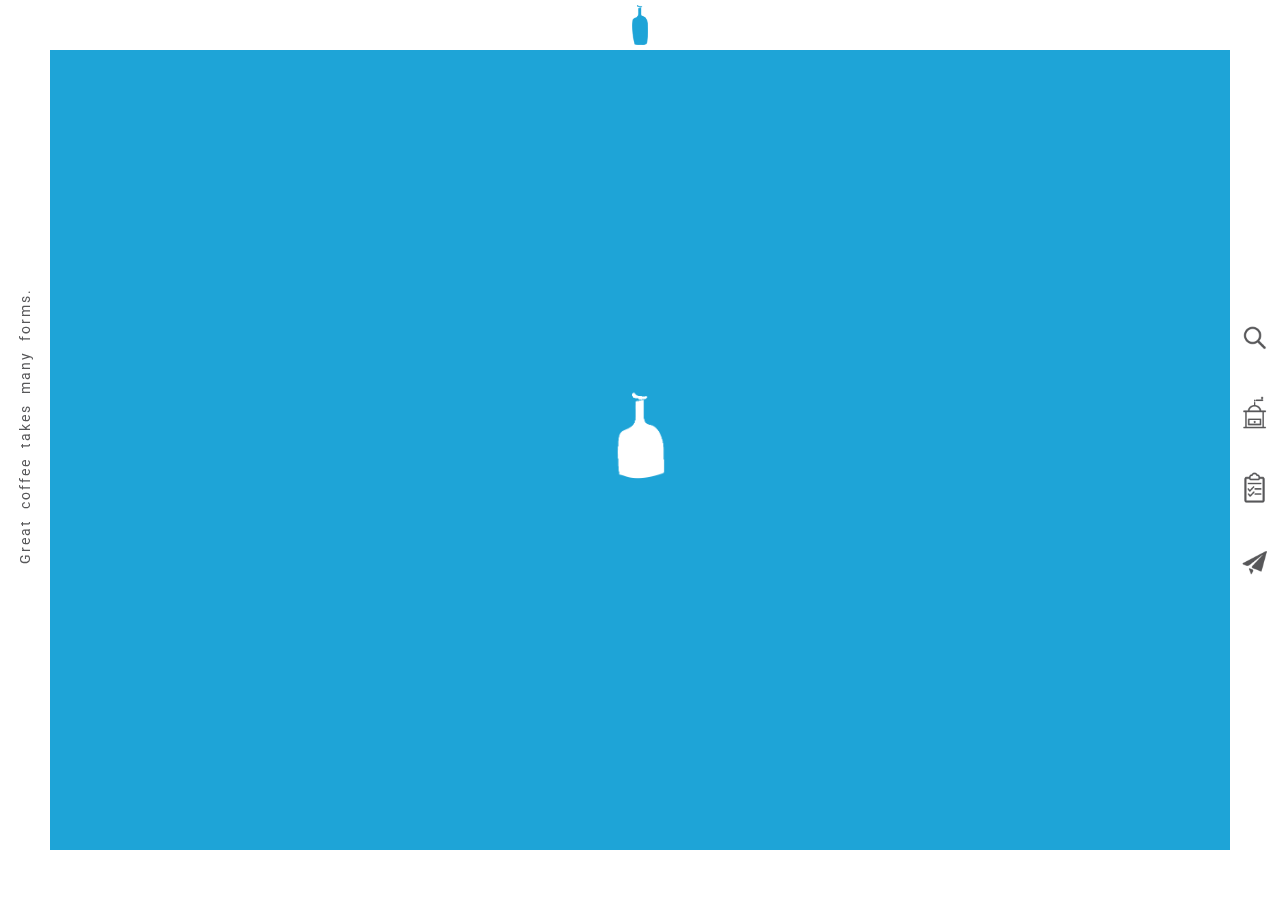
<file: portfolio4/portfolio4/link/bluebottle/Bluebottle_4.html>
<!doctype html>
<html lang=""en>

<head>
<meta charset="utf-8">
<meta name="viewport" content="width=device-width, initial-scale=1.0">
<title>Bluebottle korea</title>

<link rel="stylesheet" href="style1.css">
<link rel="stylesheet" href="../expand/awesom/css/all.css">
<link href="https://fonts.googleapis.com/css?family=Roboto:100,300,400,500,700,900|Nanum+Gothic+Coding|Fredericka+the+Great|Nanum+Brush+Script|Monoton&display=swap" rel="stylesheet">
<link rel="stylesheet" href="Bluebottle4.css">

</head>
<body>
<!---fixed--->
<div class="top"> 
    <div class="top_bar">
		<img src="img/logo2.png" class="logo">
    </div>
</div>

<div class="left">
    <p>Great coffee takes many forms.</p>
</div>

<div class="right">

<!--
    <ul class="none">
        <li class="ficon"><p>SHOP</p>  <span></span></li>
        <li class="ficon"><p>VISIT</p> <span></span></li>
        <li class="ficon"><p>LEARN</p> <span></span></li>
        <li>
        <i class="fab fa-facebook-f ficon"></i>
        <i class="fab fa-instagram ficon"></i>
        <i class="fas fa-shopping-cart ficon"></i>
        </li>
    </ul>
-->
	<div class="right-menu">
		<div class="menu btn-search" id="btn-search">
		<img src="img/icon/icon_Coffee-Match_G.png" class="G">
		<img src="img/icon/icon_Coffee-Match_B.png" class="B">
		</div>
		<div class="menu">
		<img src="img/icon/icon_Brew-Guides_G.png" class="G">
		<img src="img/icon/icon_Brew-Guides_B.png" class="B">
		</div>
		
		<div class="menu">
		<img src="img/icon/icon_menu_G.png" class="G">
		<img src="img/icon/icon_menu_B.png" class="B">
		</div>
		
		<div class="menu">
		<img src="img/icon/icon_subscriptions_G.png" class="G">
		<img src="img/icon/icon_subscriptions_B.png" class="B">
		</div>
	</div>
	
	
	
	
	
</div>

    <div class="bottom">
    <span></span>
    <span></span>
    <span></span>
    <span></span>
    <span></span>
    <span></span>         
    </div>
<!-----------------------------------------------sec1----------------->
<div class="sec1box section">
<div class="sec1">
    <div class="introImg"><img src="img/icon/bluebottle.gif"></div>
<div class="txt txt_sec1">
    <h1>BLUE BOTTLE</h1>
    <p>RELAXING WITH A CUP OF COFFEE</p>
</div>
</div>
</div>
<!-----------------------------------------------sec2----------------->
<div class="sec2 section">
    <div class="sectionImg sec2Img"></div>
    <div class="sectionTxt sec2Txt">
        <div class="img">
            <img src="img/sec2/sec2_illust1.png">
            <img src="img/sec2/sec2_illust2.png">
        </div>
        <div class="txt_bundle hideme hideme1">
			<h1 class="">Story</h1>
			<p class="txt_title "># 느리게 숨 쉬는 곳, 블루보틀</p>
            <p>로스팅한 지  48시간 이내의 신선한  원두를  사용하고,</p>
            <p>주문하면 그 자리에서 직접 바리스타가 핸드드립으로  커피를 내려준다.</p>
			<p>기존 커피숍과는 다르게 매장 내에는 콘센트와 와이파이가 없다.</p> 
			<p>커피잔의 사이즈는 딱 하나, 그 커피가 가장 맛있는 사이즈로 정해져 있다.</p> 
        </div>
    </div>
</div> 
<!-----------------------------------------------sec3----------------->
 <div class="sec3 section">
   <div class="sectionTxt sec3Txt">
       
        <div class="img">
        <img src="img/sec3/sec3_illust1.png">
        </div>
        <div class="txt_bundle hideme hideme2">
			<h1>Concept</h1>
            <p>블루 보틀의 컨셉은 'Slow Coffee'다.</p> 
            <p>클라리넷 연주자였던 창업자는 커피 수레를 끌고 다니며</p> 
            <p>성격 급한 미국인들에게 핸드 드립 커피를 팔았다.</p> 
            
            <br>
            
            <p>수 분 이상 걸리는 그 기다림의 시간이 지금의 블루보틀을 만들었다.</p> 
            <p>일본 문화에 대한 그들의 외경심은 보이지 않는 이 브랜드의 곳곳에 녹아 있다.</p> 
            <p>베이지와 블루의 묘한 조합에서 일본 브랜드가 가진 특유의 심플함을 엿볼 수 있다.</p> 
            
            <br>
            
            <p>가장 많은 매장이 위치한 곳도 다름 아닌 일본이다.</p>
            <p>이런 동서양의 정서적 만남이 되려 미국 사람들에겐 신선하게 다가왔을지도 모를 일이다.</p> 
            <p>그리고 우리는 그렇게 정제된 커피 문화를 다시 소비하고 있다.</p> 
            <p>어찌 보면 천편일률적인 국내의 수많은 카페들이 
            올드해보이는 이유도 바로 그 때문일 것이다.</p>
        </div>
    </div>   
    
    <div class="setionImg sec3Img"></div>
     
</div>
<!-----------------------------------------------sec4----------------->
<div class="sec4 section">
       <div class="sec4Img">
      <div class="img_bundle">  
        <div class="imgBox">
			  <span class="filter">｜서울 에코백｜</span>
			  <img src="img/goods/goods1/goods1.jpg" class="goods1 goods"></div>
        <div class="imgBox">
			  <span class="filter">｜스테인레스 텀블러｜</span>
			  <img src="img/goods/goods2/goods2.jpg" class="goods2 goods"></div>
		<div class="imgBox">
			  <span class="filter">｜화이트 머그｜</span>
			  <img src="img/goods/goods3/goods3.jpg" class="goods3 goods"></div>
    	<div class="imgBox">
		<div class="goods4">BUY NOW</div>
        <div class="back"><i class="fas fa-undo"></i></div>
       </div>
    	<div class="imgBox">
			<span class="filter">｜에코 원두백｜</span>
			<img src="img/goods/goods5/goods5.jpg" class="goods5 goods"></div>
    	<div class="imgBox">
			<span class="filter">｜버닝 브로치 세트｜</span>
			<img src="img/goods/goods6/goods6.jpg" class="goods6 goods"></div>
        <div class="imgBox">
			<span class="filter">｜스테인레스 머그｜</span>
			<img src="img/goods/goods7/goods7.jpg" class="goods7 goods"></div>
        <div class="imgBox">
			<span class="filter">｜나무 물병｜</span>
			<img src="img/goods/goods8/goods8.jpg" class="goods8 goods"></div>
        <div class="imgBox">
			<span class="filter">｜커피 드립퍼 세트｜</span>
			<img src="img/goods/goods9/goods9.jpg" class="goods9 goods"></div>
	</div>	        
</div>
       <div class="buynow">
           <div class="detail">
               <div class="main_photo">
               <div class=" goods1 GB">
               <img src="img/goods/goods1/goods1B.jpg">
               <img src="img/goods/goods1/goods_thum1-1.jpg">
               <img src="img/goods/goods1/goods_thum1-2.jpg">
               <img src="img/goods/goods1/goods_thum1-3.jpg">
               </div>
               
               <div class="goods2 GB">
               <img src="img/goods/goods2/goods2B.jpg">
               <img src="img/goods/goods2/goods_thum2-1.jpg">
               <img src="img/goods/goods2/goods_thum2-2.jpg">
               <img src="img/goods/goods2/goods_thum2-3.jpg">
               </div>
               
               <div class="goods3 GB">
               <img src="img/goods/goods3/goods3B.jpg">
               <img src="img/goods/goods3/goods_thum3-1.jpg">
               <img src="img/goods/goods3/goods_thum3-2.jpg">
               <img src="img/goods/goods3/goods_thum3-3.jpg">               
               </div>
               
               <div class="goods4 GB">
               <img src="img/goods/goods4/goods4B.jpg">
               <img src="img/goods/goods4/goods_thum4-1.jpg">
               <img src="img/goods/goods4/goods_thum4-2.jpg">
               <img src="img/goods/goods4/goods_thum4-3.jpg">       
               </div>
               
               <div class="goods5 GB">
               <img src="img/goods/goods5/goods5B.jpg">
               <img src="img/goods/goods5/goods_thum5-1.jpg">
               <img src="img/goods/goods5/goods_thum5-2.jpg">
               <img src="img/goods/goods5/goods_thum5-3.jpg">
               </div>
               
               <div class="goods6 GB">
               <img src="img/goods/goods6/goods6B.jpg">
               <img src="img/goods/goods6/goods_thum6-1.jpg">
               <img src="img/goods/goods6/goods_thum6-2.jpg">
               <img src="img/goods/goods6/goods_thum6-3.jpg">
               </div>
               
               <div class="goods7 GB">
               <img src="img/goods/goods7/goods7B.jpg">
               <img src="img/goods/goods7/goods_thum-7-1.jpg">
               <img src="img/goods/goods7/goods_thum-7-2.jpg">
               <img src="img/goods/goods7/goods_thum-7-3.jpg">
               </div>
               
               <div class="goods8 GB">
               <img src="img/goods/goods8/goods8B.jpg">
               <img src="img/goods/goods8/goods_thum8-1.jpg">
               <img src="img/goods/goods8/goods_thum8-2.jpg">
               </div>
               
               <div class="goods9 GB">
               <img src="img/goods/goods9/goods9B.jpg">
               <img src="img/goods/goods9/goods_thum9-1.jpg">
               <img src="img/goods/goods9/goods_thum9-2.jpg">
               <img src="img/goods/goods9/goods_thum9-3.jpg">
               </div>
               
               </div>
               <div class="goods_sale">
                   <div class="goodsName goods_menu">
                   <div class="GNtxt ">상품명｜</div>
                   <div class="Name">
                       <span>서울 에코백</span>
                       <span>스테인레스 텀블러</span>
                       <span>화이트 머그</span>
                       <span>BUY NOW</span>
                       <span>에코 원두백</span>
                       <span>버닝 브로치 세트</span>
                       <span>스테인레스 머그</span>
                       <span>나무 물병</span>
                       <span>커피 드립퍼 세트</span>
                   </div>
                   </div>
                
                   <div class="goodsPrice goods_menu">
                   <div class="GPtxt ">판매가｜</div>
                   <div class="Price">
                       <span>22,000원</span>
                       <span>12,000원</span>
                       <span>8,000원</span>
                       <span>BUY NOW</span>
                       <span>12,000원</span>
                       <span>8,000원</span>
                       <span>22,000원</span>
                       <span>13,000원</span>
                       <span>34,000원</span>
                   </div>
                   </div>
                   <div class="goodsQuantity goods_menu">
                       <div class="GQtxt">수량｜</div>
                       <div class="Quantity">
                       <span>수량을 선택하세요</span>
                       <span class="Qnumber">1</span>
                       <span class="Qnumber">2</span>
                       <span class="Qnumber">3</span>
                       <span class="Qnumber">4</span>
                       <span class="Qnumber">5</span>
                       </div>
                   </div>  
                   <div class="buyBtn">
                  <span>장바구니</span>
                 
                  <span>바로구입</span>
               
                  <span>선물하기</span>
                  </div>         
               </div>
               <div class="thumbnail">
               <div class="thum thum1">
                   <img src="img/goods/goods1/goods_thum1-1.jpg">
                   <img src="img/goods/goods2/goods_thum2-1.jpg"> 
                   <img src="img/goods/goods3/goods_thum3-1.jpg">
                   <img src="img/goods/goods4/goods_thum4-1.jpg"> 
                   <img src="img/goods/goods5/goods_thum5-1.jpg"> 
                   <img src="img/goods/goods6/goods_thum6-1.jpg"> 
                   <img src="img/goods/goods7/goods_thum-7-1.jpg"> 
                   <img src="img/goods/goods8/goods_thum8-1.jpg"> 
                   <img src="img/goods/goods9/goods_thum9-1.jpg">        
               </div> 
               <div class="thum thum2">
                   <img src="img/goods/goods1/goods_thum1-2.jpg">
                   <img src="img/goods/goods2/goods_thum2-2.jpg"> 
                   <img src="img/goods/goods3/goods_thum3-2.jpg">
                   <img src="img/goods/goods4/goods_thum4-2.jpg"> 
                   <img src="img/goods/goods5/goods_thum5-2.jpg"> 
                   <img src="img/goods/goods6/goods_thum6-2.jpg"> 
                   <img src="img/goods/goods7/goods_thum-7-2.jpg"> 
                   <img src="img/goods/goods8/goods_thum8-2.jpg"> 
                   <img src="img/goods/goods9/goods_thum9-2.jpg"> 
               </div> 
               <div class="thum thum3">
                   <img src="img/goods/goods1/goods_thum1-3.jpg">
                   <img src="img/goods/goods2/goods_thum2-3.jpg"> 
                   <img src="img/goods/goods3/goods_thum3-3.jpg">
                   <img src="img/goods/goods4/goods_thum4-3.jpg"> 
                   <img src="img/goods/goods5/goods_thum5-3.jpg"> 
                   <img src="img/goods/goods6/goods_thum6-3.jpg"> 
                   <img src="img/goods/goods7/goods_thum-7-3.jpg"> 
                   <img src="img/goods/goods8/goods_thum8-3.jpg"> 
                   <img src="img/goods/goods9/goods_thum9-3.jpg"> 
               </div>   
               </div>
               
           </div>  
       </div>
</div>
<!-----------------------------------------------sec5----------------->
<div class="sec5 section">
    <div class="read slideme">
    <a href="https://blog.bluebottlecoffee.com/"><p>READ MORE</p></a>
    <span class="span1"></span>
    <span class="span2"></span>
    </div>
    
    <div class="sec5_title">
        <h1>Blue Bottle Coffee Lab</h1>
        <div class="blog_bundle">
        <div class="blogMove">
          <div class="blog">
              <p>
              <span>click</span>
              Blue Bottle에서 업데이트 받기
              </p>
              <img src="img/sec5/blog5.jpg">
          </div>
                  
          
              <div class="blog blog1">
              <p>휴일 선물 안내서 : 커피 전문가를위한 선물</p>
              <img src="img/sec5/blog1.jpg">
              </div>
           
              <div class="blog blog2">
              <p>커피산업을 발전 시키는 여성들</p>
              <img src="img/sec5/blog2.jpg">
              </div>
           
              <div class="blog blog3">
              <p>디자인 디렉터<br>Elaine Fong가좋아하는 박물관 5개</p>
              <img src="img/sec5/blog3.jpg">
              </div>
           
              <div class="blog blog4">
              <p>더 이상 파란 빨대를 볼수 없습니다</p>
              <img src="img/sec5/blog4.jpg">
              </div>
            </div>
            </div>
    </div>
</div>
<!------------------------------------------------------------------sec6--->
<div class="sec6 section">
    <div class="sec6Info">
       <ul class="shopList">
<!-------------------------------------------------서울START-->           
           <li>
           <ul class="seoulT city">
              <p>서울 (4)</p>      
              <li class="Apgu seoul">
                  <a href="https://goo.gl/maps/CWYAJN4nNabZoM2c7" target="_blank"><span>압구정</span>｜<span>강남구 논현로 854</span></a>
              </li>
              
              <li class="Samc seoul">
                 <a href="https://goo.gl/maps/4vczUFuqvp6ZhnUR9" target="_blank"><span>삼청</span>｜<span>종로구 북촌로 5길 76</span></a>
              </li>
              
              <li class="Seon seoul">
                  <a href="https://goo.gl/maps/p5uvdCbqBPgHUcU37" target="_blank"><span>성수</span>｜<span>아차산로 7</span></a>
              </li>
              
              <li class="Yeok seoul">
                  <a href="https://goo.gl/maps/N292TfRZWEf3QENS9" target="_blank"><span>역삼</span>｜<span>강남구 테헤란로</span></a>
              </li>
           </ul>
           </li>
<!-------------------------------------------------서울END-->
<!-------------------------------------------------경기START-->           
           <li>
           <ul class="GyeonggiT city">
           <p>경기 (0)</p>  
           </ul>   
           </li> 
<!-------------------------------------------------경기END-->
<!-------------------------------------------------인천START-->           
           <li>
           <ul class="IncheonT city">
           <p>인천 (0)</p>  
           </ul>   
           </li> 
<!-------------------------------------------------인천END--> 
<!-------------------------------------------------강원START-->           
           <li>
           <ul class="GangwonT city">
           <p>강원 (0)</p>  
           </ul>   
           </li> 
<!-------------------------------------------------강원END-->
<!-------------------------------------------------대전·충청START-->           
           <li>
           <ul class="DaejeonT ChungcheongT city">
           <p>대전·충청 (0)</p>  
           </ul>   
           </li> 
<!-------------------------------------------------대전·충청END-->
<!-------------------------------------------------대구START-->           
           <li>
           <ul class="DaeguT city">
           <p>대구 (0)</p>  
           </ul>   
           </li> 
<!-------------------------------------------------대구END-->
<!-------------------------------------------------부산·울산START-->           
           <li>
           <ul class="BusanT UlsanT city">
           <p>부산·울산 (0)</p>  
           </ul>   
           </li> 
<!-------------------------------------------------부산·울산END-->
<!-------------------------------------------------경상START-->           
           <li>
           <ul class="GyeongsangT city">
           <p>경상 (0)</p>  
           </ul>   
           </li> 
<!-------------------------------------------------경상END-->
<!-------------------------------------------------광주·전라START-->           
           <li>
           <ul class="GwangjuT JeollaT city">
           <p>광주·전라 (0)</p>  
           </ul>   
           </li> 
<!-------------------------------------------------광주·전라END--> 
<!-------------------------------------------------제주START-->           
           <li>
           <ul class="JejuT city">
           <p>제주 (0)</p>  
           </ul>   
           </li> 
<!-------------------------------------------------제주END-->                                                                                        
    </ul>
        
    </div>
    <div class="shop">
    <div class="marker_bundle">
      <img src="img/koreamap/marker-cafe.png" class="marker_seoul">
      <p class="markerTxt_seoul">Seoul</p>
    </div>
    <img src="img/koreamap/map.png" class="koreamap">
    <img src="img/koreamap/seoul.png" class="seoulmap">    
    </div>    
</div>
<!-----------------------------------------------------------------구독서비스-->
<div class="sec2-45 section">
      <div class="sec2-45_btn">X</div>
      <!--<img src="img/illust/bean_bundle.png" class="beanBundle keyf">-->
      <div class="sec2-45_bundle">
         <div class="txt">
        <p>현재 대한민국에서는 BlueBottle구독 서비스를 이용하실 수 없습니다.</p>
        <p>BlueBottle은 전세계에 BlueBottle구독서비스를 확장시키기 위해 노력하고 있고,</p>
        <br>
        <p>현재까지 ( 호주·캐나다·독일·프랑스·이탈리아·일본·네덜란드·뉴질랜드·스위스·영국·미국 )등의</p>
        <p>국가에서 구독서비스를 제공하고 있습니다.</p>
        <br>
        <p>또한 무료체험과 회원 스토어 주문배송은 미국에 거주하는 회원들에게만 가능합니다.</p> 
        <p>빠른 시일 내에 더 좋은 서비스를 제공하기 위해 노력하겠습니다.</p>
        <p>BlueBottle의 글로벌 확장을 응원해 주세요 :D</p> 
    </div>
         <div class="add">
        <img src="img/icon/icon_add.png">
        <p>저희는 손편지·엽서등을 받는 것을 좋아합니다.</p>
        <p>우편을 보내실 분은 아래 주소로 보내주세요.</p>
        <span></span>
        <p>Blue Bottle Coffee Inc.</p>
        <p>476 9th St.</p>
        <p>Oakland, CA 94607</p>
    </div>
         
         <div class="contact">
         
        <div class="contactP wrong">
        WRONG CONUTRY?
        </div>         
         
        <div class="contactP email-us">
        EMAIL US
        </div>
        
       <div class="contactP get-info">
        GET INFO
        </div>
        

        

    </div>   
      </div>
</div>
<!----------------------------------------------------------------------메뉴--->
<div class="price section">
    <div class="price_btn">X</div>
    <div class="price_bundle">
        <div class="price_A">
        <h1>ESPRESSO DRINKS</h1>
        <P>에스프레소<span>5,000</span></P>
        <P>아메리카노(HOT/ICED)<span>5,000</span></P>
        <P>마키아토<span>5,300</span></P>
        <P>지브랄타<span>5,500</span></P>
        <P>카푸치노<span>5,700</span></P>
        <P>라떼(HOT/ICED)<span>6,100</span></P>
        <P>모카(HOT/ICED)<span>6,500</span></P>
        <p class="add-price">싱글오리진 +1,100</p>
    </div>
        <div class="price_B">    
        <div class="price_B-1">
            <h1>DRIP COFFEE</h1>
            <P>블렌드<span>5,200</span></P>
            <P>싱글 오리진<span>6,300</span></P>
        </div>
        <div class="price_B-2">
            <h1>ICED COFFEE</h1>
            <P>콜드 브루<span>5,800</span></P>
            <P>뉴 올리언스<span>5,800</span></P>
            <P>놀라플로트<span>7,200</span></P>
    </div>    
    </div>
        <div class="price_C">
        <h1>NON- COFFEE</h1>
        <P>레몬 유자 피즈<span>4,500</span></P>
        <P>핫초코<span>6,300</span></P>
    </div>
    </div>        
</div>
<!----------------------------------------------------------------추출가이드--->
<div class="guide section">
<div class="guide_btn">X</div>   
    <div class="guideItem_bundle">
    
    <div class="guideItem guide1">
        <div class="blue"><p class="txt">
        <a href="https://bluebottlecoffee.com/preparation-guides/aeropress">Aeropress</a></p></div>
    <img src="img/guide/aeropress.jpg"></div>
    
    <div class="guideItem guide2">
        <div class="blue"><p class="txt">
        <a href="https://bluebottlecoffee.com/preparation-guides/bialetti-moka-pot">Bialetti Moka Pot</a></p></div>
    <img src="img/guide/bialetti_moka_pot.jpg"></div>
    
    <div class="guideItem guide3">
        <div class="blue"><p class="txt">
        <a href="https://bluebottlecoffee.com/preparation-guides/chemex">Chemex</a></p></div>
    <img src="img/guide/chemex.jpg"></div>
    
    <div class="guideItem guide4">
        <div class="blue"><p class="txt">
        <a href="https://bluebottlecoffee.com/preparation-guides/cold-brew">Cold Brew</a></p></div>
    <img src="img/guide/cold_brew.jpg"></div>
    
    <div class="guideItem guide5">
        <div class="blue"><p class="txt">
        <a href="https://bluebottlecoffee.com/preparation-guides/cold-brew">Cold Brew Bottle</a></p></div>
    <img src="img/guide/cold_brew_bottle.jpg"></div>
    
    <div class="guideItem guide6">
        <div class="blue"><p class="txt">
        <a href="https://bluebottlecoffee.com/preparation-guides/cold-brew-bottle">Espresso</a></p></div>
    <img src="img/guide/espresso.jpg"></div>
    
    <div class="guideItem guide7">
        <div class="blue"><p class="txt">
        <a href="https://bluebottlecoffee.com/preparation-guides/espresso">Frenchpress</a></p></div>
    <img src="img/guide/frenchpress.jpg"></div>
    
    <div class="guideItem guide8">
        <div class="blue"><p class="txt">
        <a href="https://bluebottlecoffee.com/preparation-guides/milk-and-art">Milk Art</a></p></div>
    <img src="img/guide/milk_and_art.jpg"></div>
    
    <div class="guideItem guide9">
        <div class="blue"><p class="txt">
        <a href="https://bluebottlecoffee.com/preparation-guides/nel-drip">Nel Drips</a></p></div>
    <img src="img/guide/nel_drip.jpg"></div>
    
    <div class="guideItem guide10">
        <div class="blue"><p class="txt">
        <a href="https://bluebottlecoffee.com/preparation-guides/new-orleans-iced">New Orleans Iced</a></p></div>
    <img src="img/guide/new_orleans_iced.jpg"></div>
    
    <div class="guideItem guide11">
        <div class="blue"><p class="txt">
        <a href="https://bluebottlecoffee.com/preparation-guides/pour-over">Pour Over</a></p></div>
    <img src="img/guide/pour_over.jpg"></div>
    
    <div class="guideItem guide12">
        <div class="blue"><p class="txt">
        <a href="https://bluebottlecoffee.com/preparation-guides/siphon">Siphon</a></p></div>
    <img src="img/guide/siphon.jpg"></div>
    
    </div>    
</div>
<div class=" search">
	<button id="btn-search-close" class="btn btn--search-close" aria-label="Close search form">
    X
	</button>
				<form class="search__form" action="">
					<input class="search__input" name="search" type="search" placeholder="SEARCH" autocomplete="off" autocorrect="off" autocapitalize="off" spellcheck="false" />
					<span class="search__info">Hit enter to search or ESC to close</span>
				</form>
<!--
				<div class="search__related">
					<div class="search__suggestion">
						<h3>May We Suggest?</h3>
						<p>#drone #funny #catgif #broken #lost #hilarious #good #red #blue #nono #why #yes #yesyes #aliens #green</p>
					</div>
					<div class="search__suggestion">
						<h3>Is It This?</h3>
						<p>#good #red #hilarious #blue #nono #why #yes #yesyes #aliens #green #drone #funny #catgif #broken #lost</p>
					</div>
					<div class="search__suggestion">
						<h3>Needle, Where Art Thou?</h3>
						<p>#broken #lost #good #red #funny #hilarious #catgif #blue #nono #why #yes #yesyes #aliens #green #drone</p>
					</div>
				</div>
-->
			</div><!-- /search -->        
</body>
</html>
<!------------------------------------------------------------------html end--->
<script src="https://code.jquery.com/jquery-3.4.1.min.js"></script>
<script src="demo1.js"></script>
<script src="jquery.mousewheel.js"></script>
<script src="transform2d.js"></script>
<script>
/**************************************fixed****************/
/**네비게이션 반응**/
$('.bottom>span').mouseover(function(){
  $(this).stop().css({'color':'#1ea4d7','width':'40px','height':'5px'})
  $('.bottom>span').not(this).stop().css({'color':'rgba(30, 164, 215,0.6)','width':'25px','height':'4px'})    
})
    
$('.bottom>span').click(function(){
 spanIndex=$(this).index()
 console.log('네비게이터 인덱스:'+spanIndex)
 $(this).css({'color':'#1ea4d7'})
 $('.bottom>span').not(this).css({'color':'rgba(30, 164, 215,0.6)'})
   
})    
    
    
/**menu**/
//아이콘에 마우스 올렸을때&내렸을때+클릭했을때
   
$('.B').mouseenter(function(){
    $(this).css({'opacity':'1'})
})
    
$('.B').mouseleave(function(){
    $(this).css({'opacity':'0'})   
})
//.icon2(가이드버튼) 눌렀을때 새창 열기**********가이드**/
$('.icon2').click(function(){
  $('.guide').stop().fadeIn(350);
})

$('.guide_btn').click(function(){
  $('.guide').stop().hide().css({transform:'scale(0)', opacity:0});    
})    
    
//.icon3(메뉴버튼) 눌렀을때 새창 열기*********메뉴가격**/
$('.icon3').click(function(){
  $('.price').stop().fadeIn(350);
})

$('.price_btn').click(function(){
  $('.price').stop().hide().css({transform:'scale(0)', opacity:0});    
})

//.icon4(구독버튼) 눌렀을때 새창 열기*********구독**/
$('.icon4').click(function(){
  $('.sec2-45').stop().fadeIn(350);
})

$('.sec2-45_btn').click(function(){
  $('.sec2-45').stop().hide().css({transform:'scale(0)', opacity:0});  
})
/**************************************sec4****************/ 
////section4번 buy를 눌렀을때.
$('.goods4').click(function(){
	win_width=$(window).width()
	$('.sec4 .buynow').stop().animate({left:win_width*0.5-50})
	$('.sec4 .sec4Img').stop().animate({left:100, width:win_width*0.5-150})
    $('.back').stop().css({'display': 'block'})
}) 
    
$('.back').click(function(){
    $(this).stop().hide();
    $('.sec4 .buynow').stop().animate({left:win_width*1.2},500)
	$('.sec4 .sec4Img').stop().animate({left:100, width:win_width*1-150},500)
})     
  
///buynow 클릭시    
$('.goods4').click(function(){  
     $('.filter').stop().css({'cursor': 'pointer'})
});
///imgBox(상품) 클릭시
$('.imgBox').click(function(){ 
   thisIndex=$(this).index();
   console.log('클릭한 아이템 번호:'+thisIndex);
   /**상품가격**/
   $('.Price>span').css({'display': 'none'})
   $('.Price>span').eq(thisIndex).css({'display': 'block'}) 
   /**상품이름**/    
   $('.Name>span').css({'display': 'none'})
   $('.Name>span').eq(thisIndex).css({'display': 'block'}) 
   /**메인사진**/    
   $('.main_photo>div').css({'display': 'none'})    
   $('.main_photo>div').eq(thisIndex).css({'display': 'block'})
   /**썸네일**/
   $('.thum>img').css({'display': 'none'})    
   $('.thum1>img').eq(thisIndex).css({'display': 'block'})
   $('.thum2>img').eq(thisIndex).css({'display': 'block'}) 
   $('.thum3>img').eq(thisIndex).css({'display': 'block'})
})     
/**썸네일 클릭시 메인사진 바뀜.**/
   $('.thum1').click(function(){
      $('.GB').css({'left':'-400px'})   
   })    
    
   $('.thum2').click(function(){
      $('.GB').css({'left':'-800px'})   
   }) 
    
   $('.thum3').click(function(){
       $('.GB').css({'left':'-1200px'})   
   }) 
 
//수량을 선택하세요 클릭시
GQ_btn=$('.Quantity>span')   
GQ_btn1=$('.Quantity>span:nth-child(1)')
GQ_btn1.click(function(){
GQ_btn.stop().css({'display':'block'});
    
    GQ_btn.click(function(){
    $(this).stop().css({'display':'block'});
    GQ_btn.not($(this)).stop().css({'display':'none'});
        
        $(this).click(function(){
        GQ_btn.stop().css({'display':'block'});     
        })
    })   
})

 
/**************************************sec5****************/


/**************************************sec6****************/
$('.city').click(function(){
    $(this).children('li').stop().slideToggle(300);
})
$('.marker_seoul,.seoulmap').click(function(){
    $('.seoulT>li').stop().slideToggle(300);
})      
    

page_num=0;
page_motion();
	
	

$('html,body').on('mousewheel DOMMouseScroll', function(evnet){
	delta=window.event.wheelDelta
	//console.log(delta);
	moving=$('div').is(':animated');
	if(delta<0 && !moving && page_num<5){
		page_num++;
		page_motion();
	}	else if(delta>0 && !moving && page_num>0){
		page_num--;
		page_motion();
	}
})
    
function page_motion(){
	console.log('page_num'+page_num)
	active_page=$('.section').eq(page_num)
	$('.section').not(active_page).fadeOut(800);
	active_page.stop().fadeIn(800);
    
	switch (page_num){
		case 0:
			
			break;
		case 1:
			
			
			$('.section').eq(page_num).find('.txt_bundle').children().each(function(index){
				$(this).stop().delay(200+index*200).animate({opacity:1})
			})
			break;
		case 2:
			$('.section').eq(page_num).find('.txt_bundle').children().each(function(index){
				$(this).stop().delay(200+index*200).animate({opacity:1})
			})
			break;
		case 3:
			$('.section').eq(page_num).find('.img_bundle').children().each(function(index){
				$(this).stop().delay(200+index*50).animate({opacity:1})
			})
			break;
		case 5:$('.section').eq(page_num).find('.shopList').children().each(function(index){
				$(this).stop().delay(200+index*50).animate({opacity:1, top:0})
			})
			break;
 
	}	
}


	
////////////right menu
	//구독버튼을 눌럿을때.
	$('.sec2-45,.price,.guide').css({transform:'scale(0)', opacity:0});
	$('.right-menu .menu').eq(3).click(function(){
		$('.sec2-45').show().stop().animate({transform:'scale(1)', opacity:1})
	})
	$('.right-menu .menu').eq(2).click(function(){
		$('.price').show().stop().animate({transform:'scale(1)', opacity:1})
	})
	$('.right-menu .menu').eq(1).click(function(){
		$('.guide').show().stop().animate({transform:'scale(1)', opacity:1})
	})
</script>



>>>>>>>>>>>>>>>>>>>>>>>>>>>>>>>>>>>>>>>>>>>>>>>>>>>>>>>>>>>>>>>>>>>>>>>>>>>>>>>>>>>>>>>>>>>>>>>>>>>>>>>>>>>>>>>>>>>>>>>>
</file>
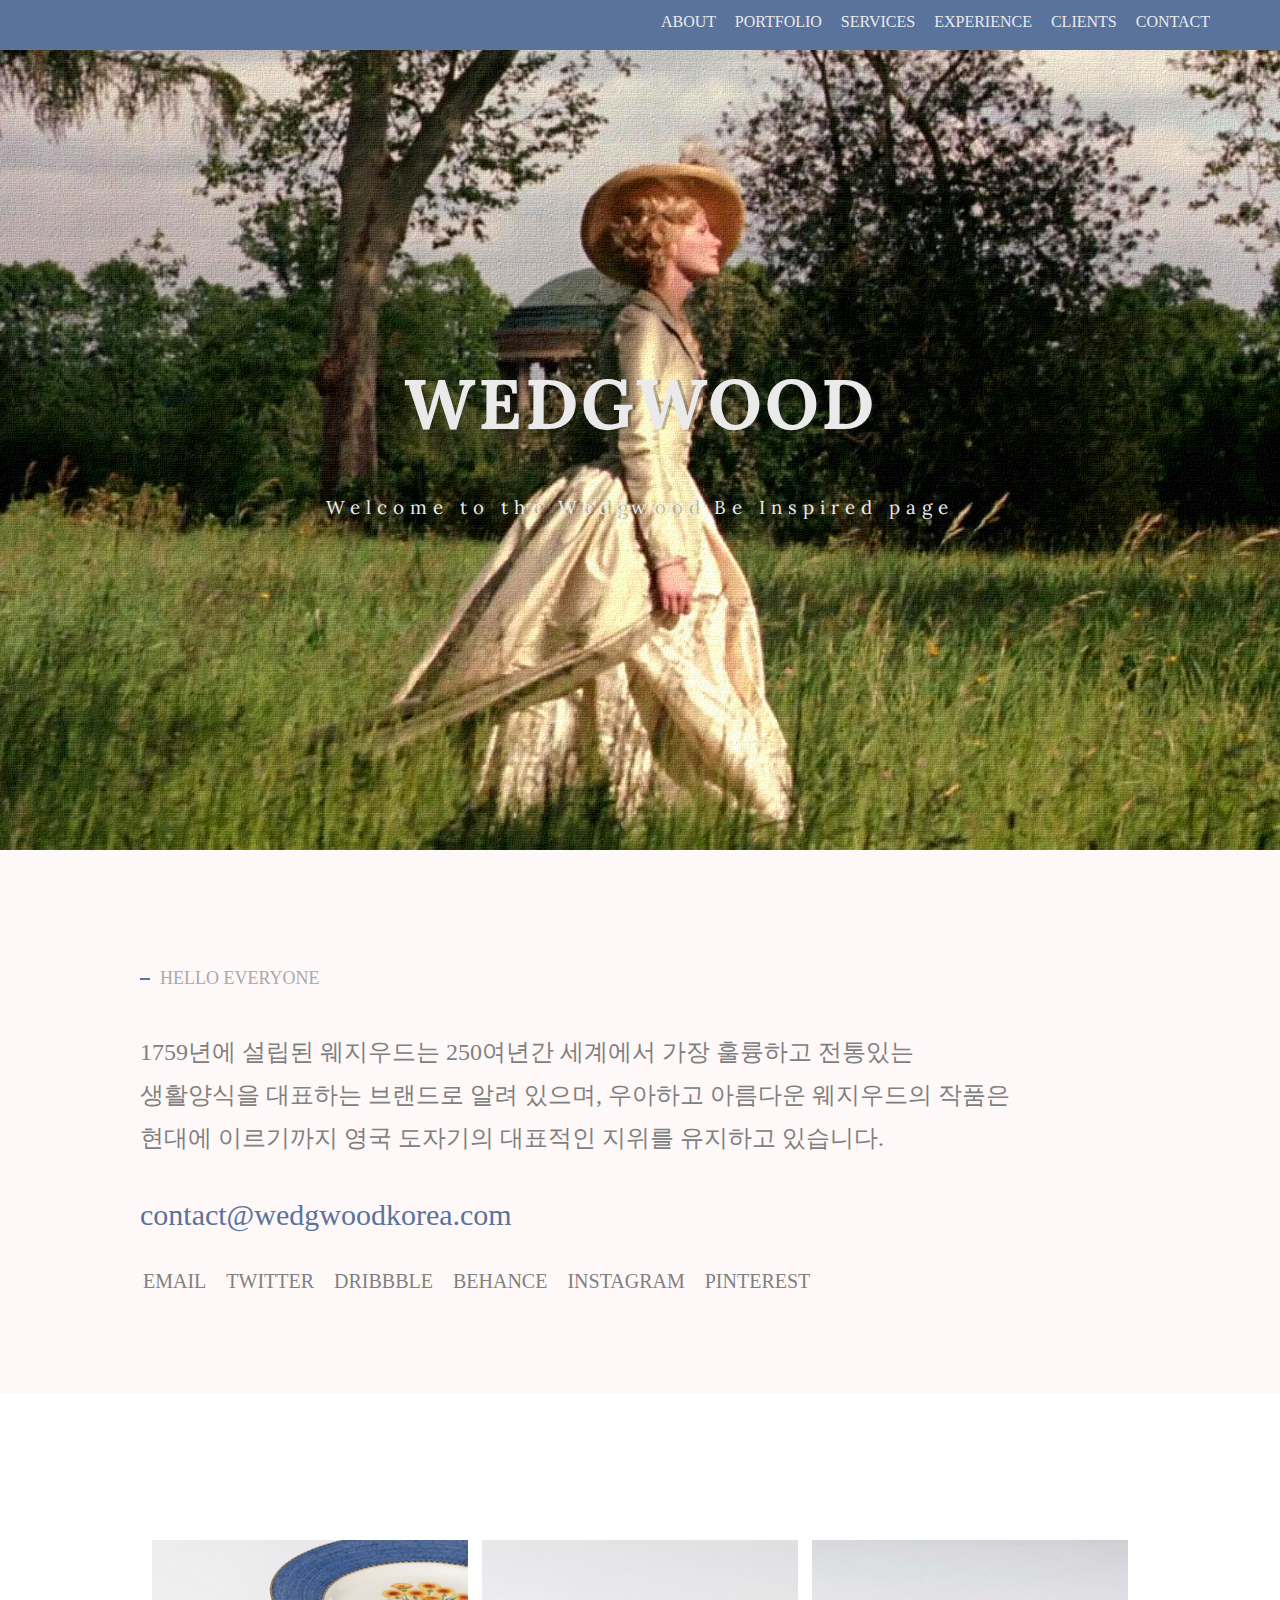
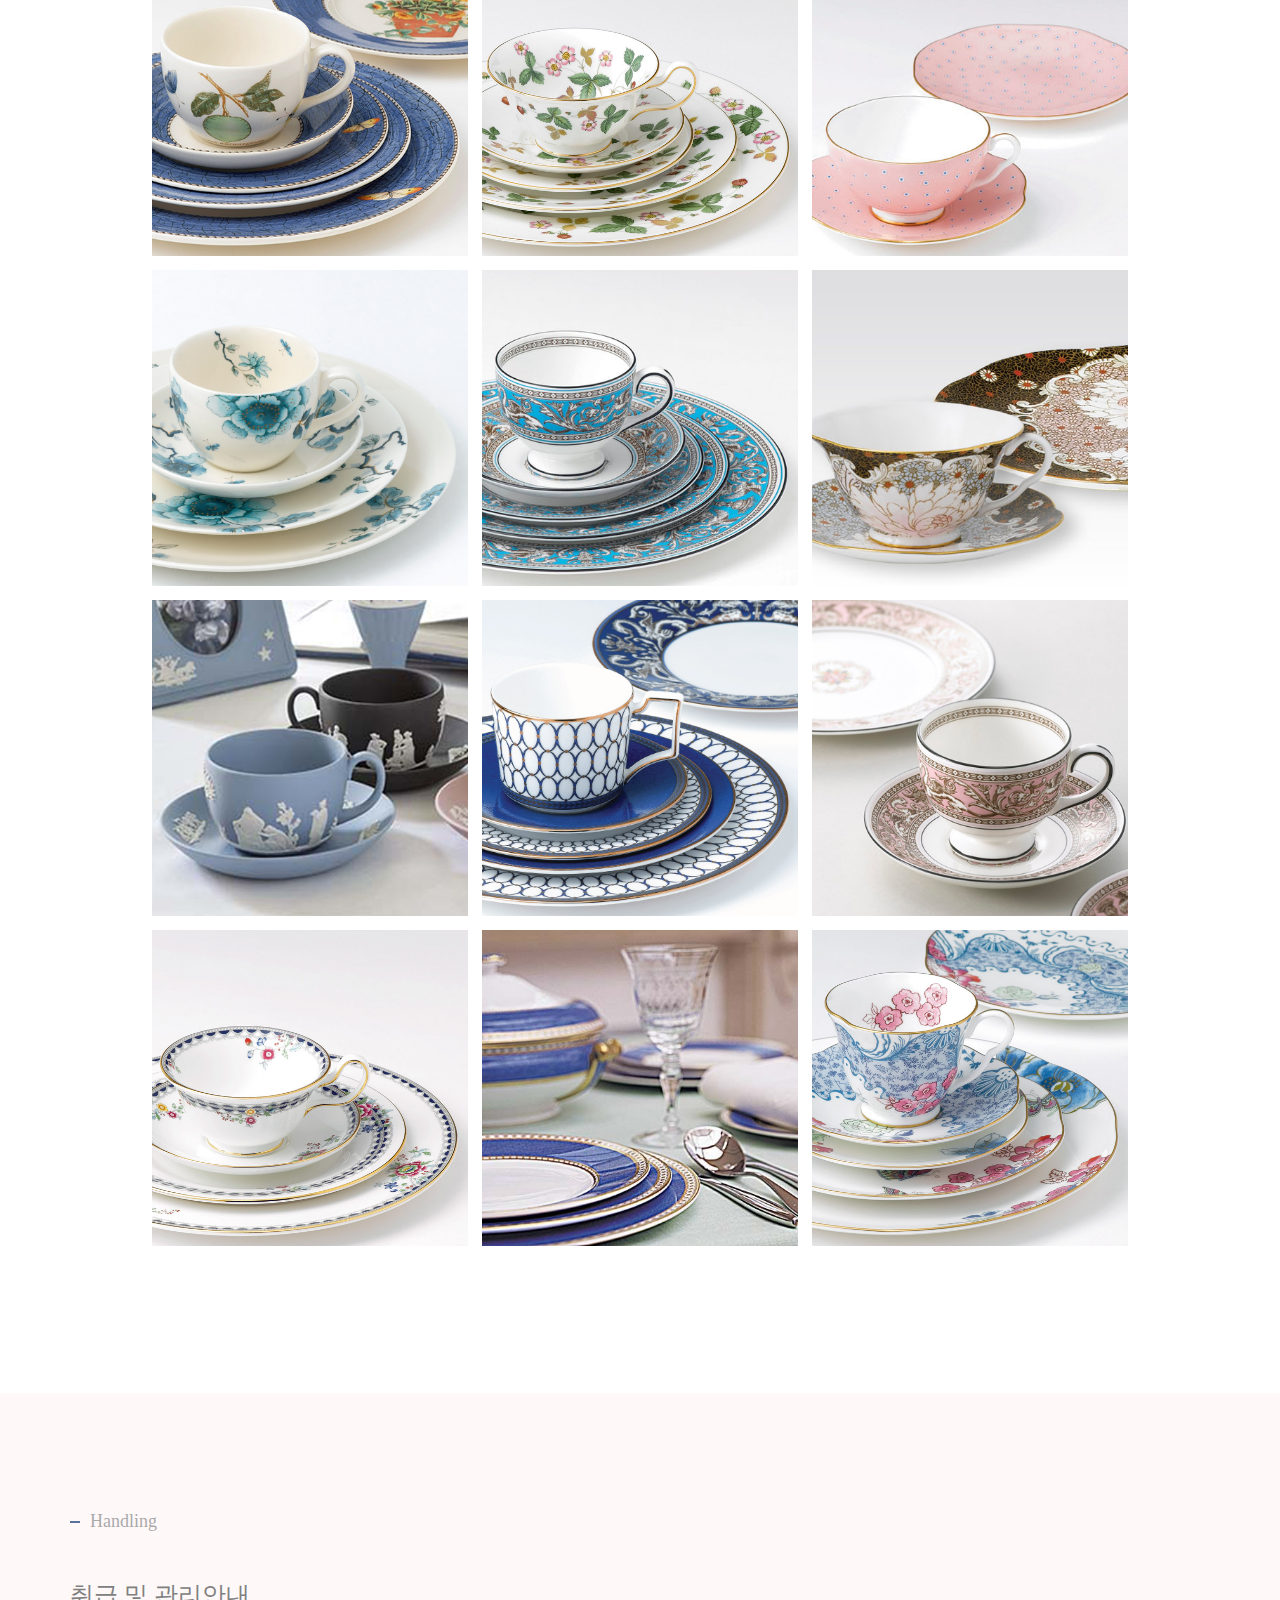
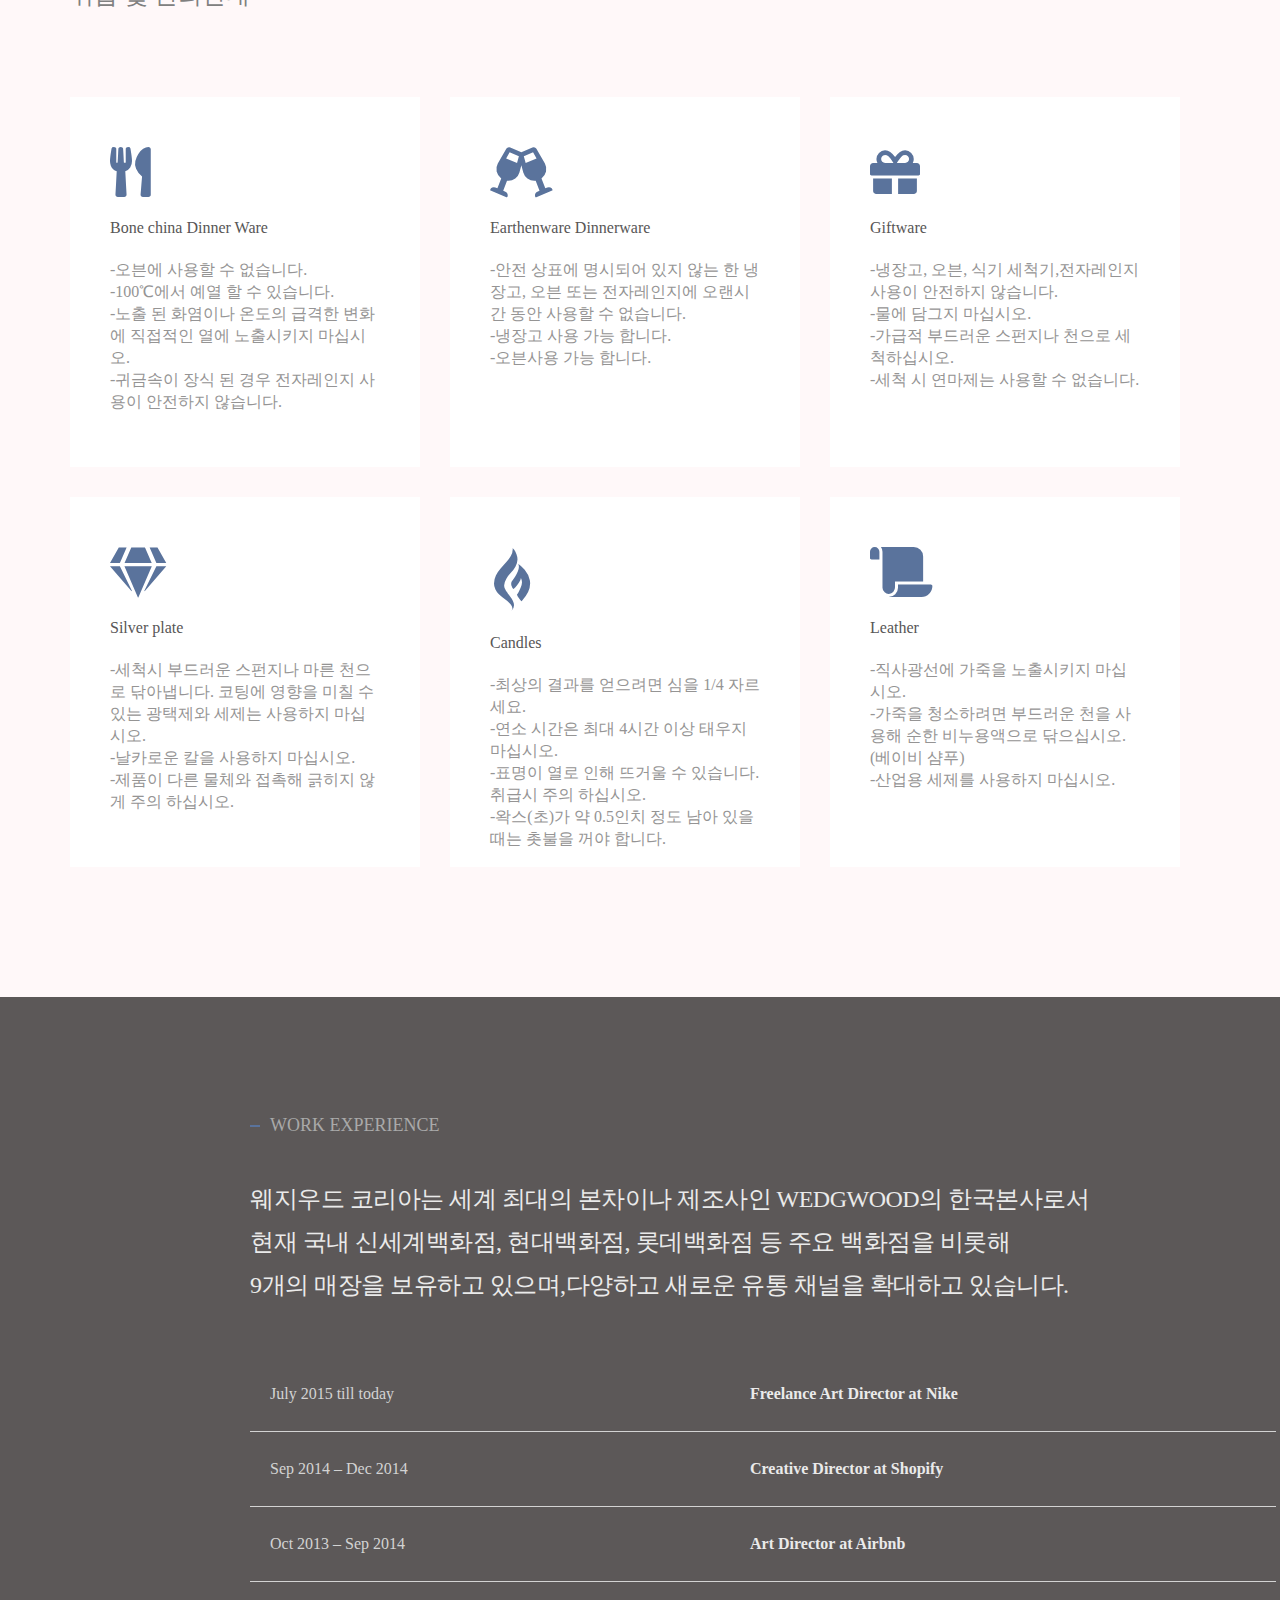
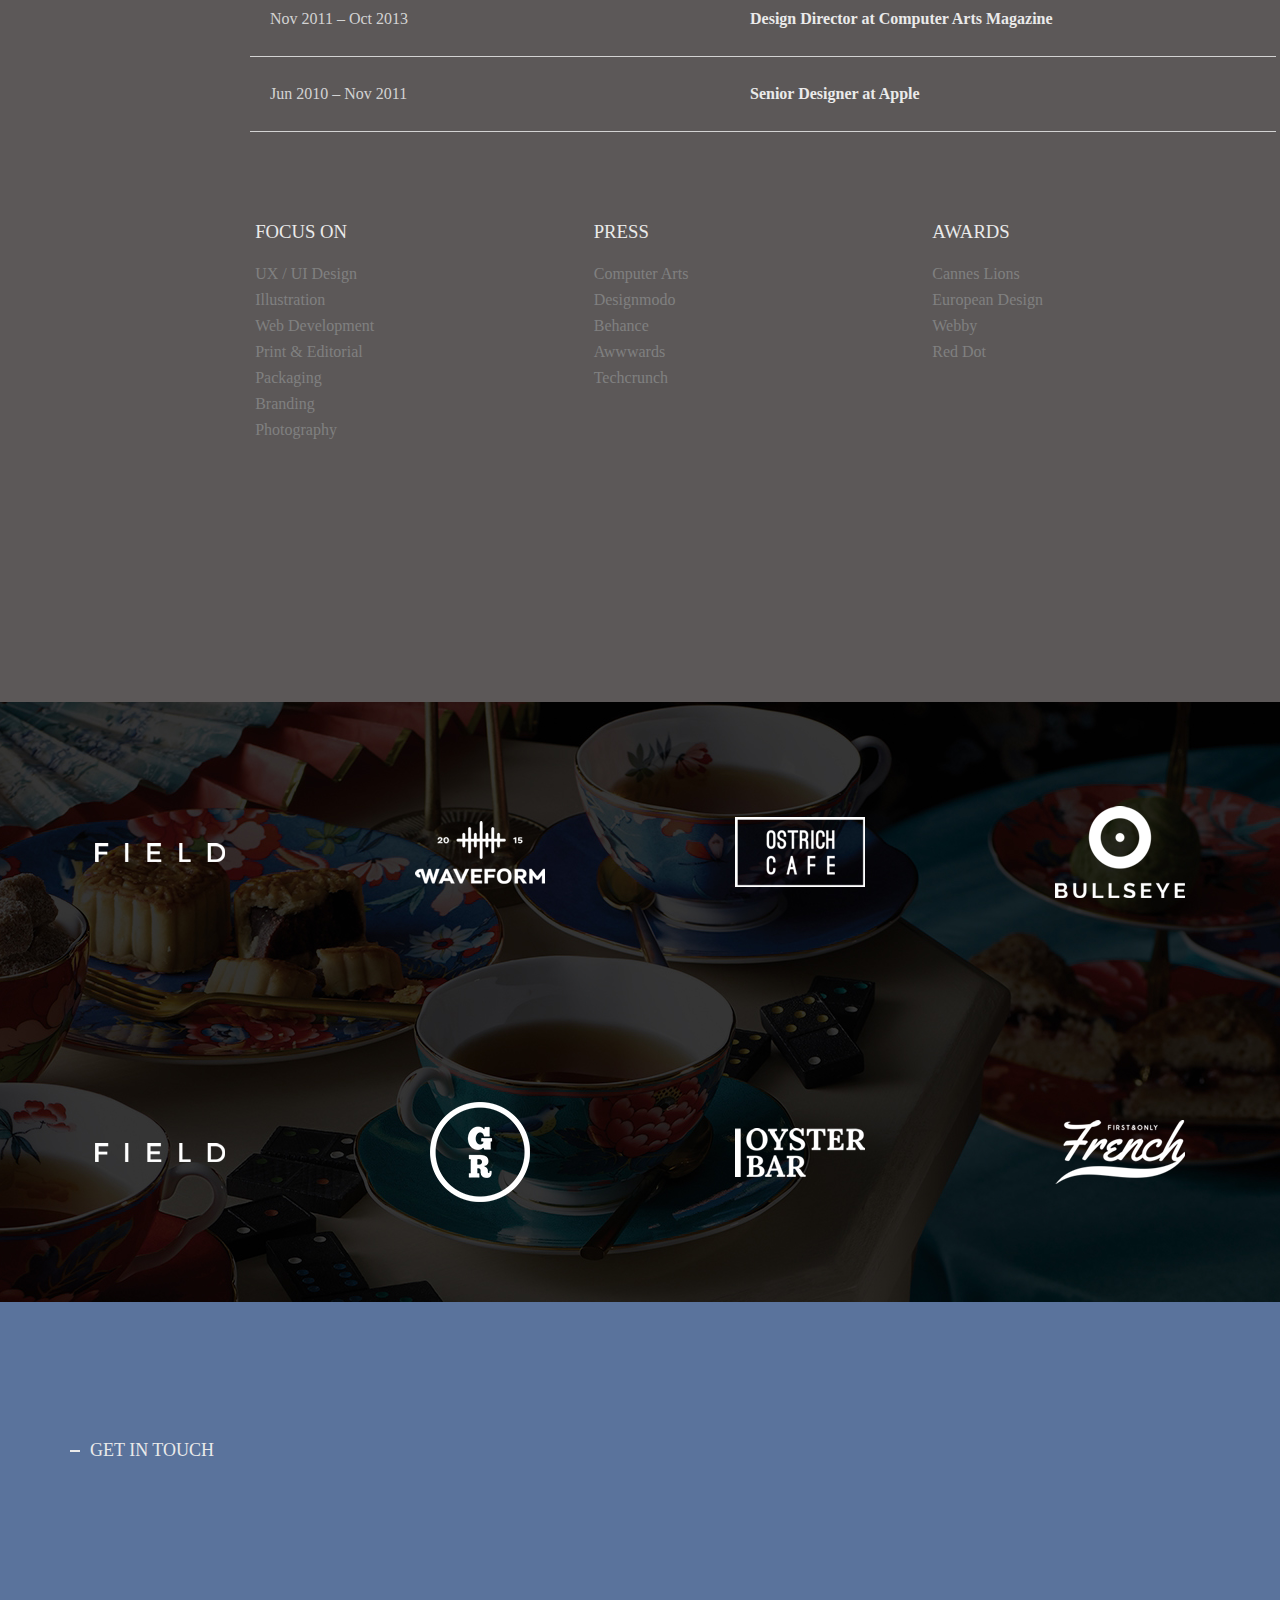
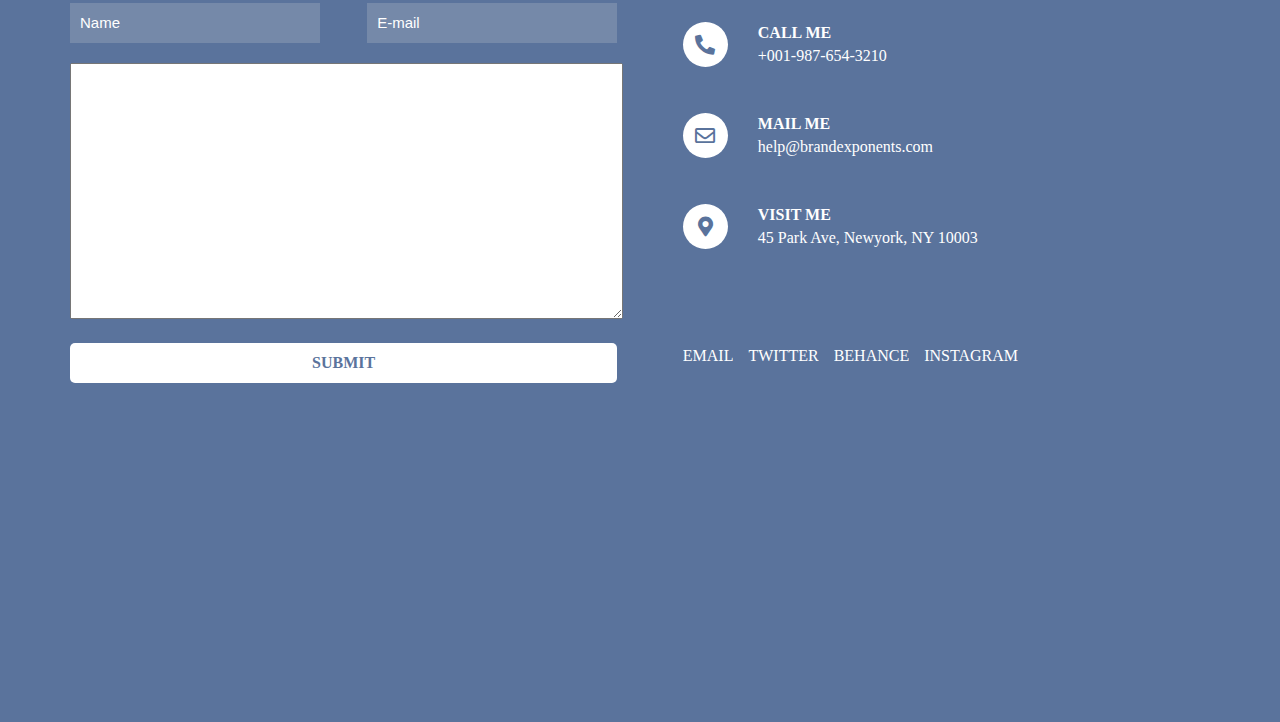
<file: portfolio4/portfolio4/link/wedgwood/wedgwood.html>
<!doctype html>
<html lang=""en>

<head>
<meta charset="utf-8">
<meta name="viewport" contant="width=device-width,intial-scale=1,
user-scalable=no">
<title>OHSHINE</title>
<meta name="viewport" content="width=device-width,initial-scale=1">
<link rel="stylesheet"href="wedgwood.css">
<link rel="stylesheet"href="../expand/awesom/css/all.css">
<link href="https://fonts.googleapis.com/css?family=Roboto:100,300,400,500,700,900|Lora|Nanum+Gothic+Coding&display=swap" rel="stylesheet">
</head>

<body>
<!------------------------------------------------page1-->
<div class="page page1">
    <header>
        <nav>
        <a href="#">ABOUT</a>
        <a href="#">PORTFOLIO</a>
        <a href="#">SERVICES</a>
        <a href="#">EXPERIENCE</a>
        <a href="#">CLIENTS</a>
        <a href="#">CONTACT</a>
        </nav>
        <i class="fas fa-bars"></i>
    </header>
    <div class="main">
        <div class="main_text">
          <h1>WEDGWOOD</h1>
          <h3>Welcome to the Wedgwood Be Inspired page</h3>
        </div>
    </div>    
</div>
<!------------------------------------------------page2-->
<div class="bg-color_p2">
  <div class="page page2">
        <div class="bundle">
          <div class="title"><span class=line></span><p>HELLO EVERYONE</p></div>
          <div class="cont">
               <P class="subtxt cont1 p2_subtxt">
                   1759년에 설립된 웨지우드는 250여년간 세계에서 가장 훌륭하고 전통있는
                   <br>
                    생활양식을 대표하는 브랜드로 알려 있으며, 우아하고 아름다운 웨지우드의 작품은 
                   <br>
                    현대에 이르기까지 영국 도자기의 대표적인 지위를 유지하고 있습니다.</P>
                   
               <p class="cont2">contact@wedgwoodkorea.com</p>          
        </div>
          <nav>
            <a href="#">EMAIL</a>
            <a href="#">TWITTER</a>
            <a href="#">DRIBBBLE</a>
            <a href="#">BEHANCE</a>
            <a href="#">INSTAGRAM</a>
            <a href="#">PINTEREST</a>
           </nav>   
        </div>
   </div>
</div>
<!------------------------------------------------page3-->
<div class="page page3">
    <div class="menu">
        <span>ALL</span>
        <span>BRANDING</span>
        <span>DESIGN</span>
        <span>MOBILE</span>
        <span>PHOTOGRAPHY</span>
        <span>VIDEOS</span>
        <span>WEB</span>
    </div>
    <div class="photo_bundle">
        <div class="photo_bundleA pb">
              <div class="photo photo1">
              <div class="photo_hover">
               <span class="hover_line"></span>
               <span class="hiddenBox">
                   <p>Vibrance</p>
                   <p>바이브런스</p>       
               </span>
           </div>
              <img src="wedgwood/p3/p3photo(1).jpg">
         </div>
              <div class="photo photo2">
              <div class="photo_hover">
               <span class="hover_line"></span>
               <span class="hiddenBox">
                   <p>Florentine Turquoise</p>
                   <p>플로렌틴 터콰즈</p>       
               </span>
              </div>           
           <img src="wedgwood/p3/p3photo(2).jpg">
           </div>
              <div class="photo photo3">
              <div class="photo_hover">
               <span class="hover_line"></span>
               <span class="hiddenBox">
                   <p>Florentin Pink</p>
                   <p>플로렌틴 핑크</p>       
               </span>
           </div>
           <img src="wedgwood/p3/p3photo(3).jpg">
           </div>
        </div>
<!---->          
        <div class="photo_bundleB pb">
           <div class="photo photo4">
              <div class="photo_hover">
               <span class="hover_line"></span>
               <span class="hiddenBox">
                   <p>Wild Strawberry</p>
                   <p>와일드 스트로베리</p>       
               </span>
              </div> 
           <img src="wedgwood/p3/p3photo(4).jpg">
           </div>           
           <div class="photo photo5">
               <div class="photo_hover">
               <span class="hover_line"></span>
               <span class="hiddenBox">
                   <p>Sweet Plum</p>
                   <p>스위트 플럼</p>       
               </span>
              </div> 
           <img src="wedgwood/p3/p3photo(5).jpg">
           </div>            
           <div class="photo photo6">
              <div class="photo_hover">
               <span class="hover_line"></span>
               <span class="hiddenBox">
                   <p>Cornucopia</p>
                   <p>코누코피아</p>       
               </span>
              </div> 
           <img src="wedgwood/p3/p3photo(6).jpg">
           </div>
        </div>
<!---->          
        <div class="photo_bundleC pb">
           <div class="photo photo7">
              <div class="photo_hover">
               <span class="hover_line"></span>
               <span class="hiddenBox">
                   <p>Psyche</p>
                   <p>프시케</p>       
               </span>
              </div> 
           <img src="wedgwood/p3/p3photo(7).jpg">
           </div>           
           <div class="photo photo8">
              <div class="photo_hover">
               <span class="hover_line"></span>
               <span class="hiddenBox">
                   <p>Psyche Rose</p>
                   <p>프시케 로즈</p>       
               </span>
              </div> 
           <img src="wedgwood/p3/p3photo(8).jpg">
           </div>           
           <div class="photo photo9">
              <div class="photo_hover">
               <span class="hover_line"></span>
               <span class="hiddenBox">
                   <p>Renaissance Gold</p>
                   <p>르네상스 골드</p>       
               </span>
              </div> 
           <img src="wedgwood/p3/p3photo(9).jpg">
           </div>
        </div>
<!---->          
        <div class="photo_bundleD pb">
           <div class="photo photo10">
              <div class="photo_hover">
               <span class="hover_line"></span>
               <span class="hiddenBox">
                   <p>Sarahs Garden</p>
                   <p>시라스 가든</p>       
               </span>
              </div> 
           <img src="wedgwood/p3/p3photo(10).jpg">
           </div>
           <div class="photo photo11">
              <div class="photo_hover">
               <span class="hover_line"></span>
               <span class="hiddenBox">
                   <p>BlueBird</p>
                   <p>블루버드</p>       
               </span>
              </div> 
              <img src="wedgwood/p3/p3photo(11).jpg">
           </div>   
           <div class="photo photo12">
              <div class="photo_hover">
               <span class="hover_line"></span>
               <span class="hiddenBox">
                   <p>Festivity</p>
                   <p>페스티비티</p>       
               </span>
              </div> 
           <img src="wedgwood/p3/p3photo(12).jpg">
           </div>
        </div>   
<!---->          
    </div>
      
</div>
<!------------------------------------------------page4-->
<div class="bg-color_p4">
<div class="page page4">
    <div class="title"><span class=line></span><p>Handling</p></div>
    <div class="cont cont_p4">
      <P class="subtxt ">
      취급 및 관리안내
      </P>
      <div class="p4grid">
         <div class="box box1"><i class="p4i fas fa-utensils"></i></i>
         <p class="boxTxt1">Bone china Dinner Ware</p>
         <p class="boxTxt2">
         -오븐에 사용할 수 없습니다.
         <br>     
         -100℃에서 예열 할 수 있습니다.
         <br>     
         -노출 된 화염이나 온도의 급격한 변화에 직접적인 열에 노출시키지 마십시오. 
         <br>
         -귀금속이 장식 된 경우 전자레인지 사용이 안전하지 않습니다.
         </p>
         </div>
         <div class="box box2"><i class="p4i fas fa-glass-cheers"></i>
         <p class="boxTxt1">Earthenware Dinnerware</p>
         <p class="boxTxt2">
         -안전 상표에 명시되어 있지 않는 한 냉장고, 오븐 또는 전자레인지에 오랜시간 동안 사용할 수 없습니다.
         <br>     
         -냉장고 사용 가능 합니다.
         <br>     
         -오븐사용 가능 합니다.    
         </p>
         </div>
         <div class="box box3"><i class="p4i fas fa-gift"></i>
         <p class="boxTxt1">Giftware</p>
         <p class="boxTxt2">
         -냉장고, 오븐, 식기 세척기,전자레인지 사용이 안전하지 않습니다.
         <br>     
         -물에 담그지 마십시오.
         <br> 
         -가급적 부드러운 스펀지나 천으로 세척하십시오.
         <br> 
         -세척 시 연마제는 사용할 수 없습니다.
         </p>          
        </div>
         <div class="box box4"><i class="p4i fas fa-gem"></i>
         <p class="boxTxt1">Silver plate</p>
         <p class="boxTxt2">
         -세척시 부드러운 스펀지나 마른 천으로 닦아냅니다. 코팅에 영향을 미칠 수 있는 광택제와 세제는 사용하지 마십시오.
        <br>
         -날카로운 칼을 사용하지 마십시오.
        <br> 
         -제품이 다른 물체와 접촉해 긁히지 않게 주의 하십시오.
         </p>
         </div>
         <div class="box box5"><i class="p4i fab fa-gripfire"></i>
         <p class="boxTxt1">Candles</p>
         <p class="boxTxt2">
         -최상의 결과를 얻으려면 심을 1/4 자르세요.
         <br> 
         -연소 시간은 최대 4시간 이상 태우지 마십시오.
         <br> 
         -표명이 열로 인해 뜨거울 수 있습니다. 취급시 주의 하십시오.
         <br> 
         -왁스(초)가 약 0.5인치 정도 남아 있을때는 촛불을 꺼야 합니다.
         </p>        
         </div>
         <div class="box box6"><i class="p4i fas fa-scroll"></i>         
         <p class="boxTxt1">Leather</p>
         <p class="boxTxt2">
         -직사광선에 가죽을 노출시키지 마십시오.
         <br>
         -가죽을 청소하려면 부드러운 천을 사용해 순한 비누용액으로 닦으십시오.(베이비 샴푸)
         <br>
         -산업용 세제를 사용하지 마십시오.
         <br>
         </p>
         </div>
      </div>    
    </div>
</div>
<!------------------------------------------------page5-->
<div class=bg-color_p5>
<div class="page page5">
    <div class="title"><span class=line></span><p>WORK EXPERIENCE</p></div>
    <div class="cont cont_p5">
      <P class="subtxt p4_subtxt"> 
        웨지우드 코리아는 세계 최대의 본차이나 제조사인 WEDGWOOD의 한국본사로서<br>  
        현재 국내 신세계백화점, 현대백화점, 롯데백화점 등 주요 백화점을 비롯해<br> 
        9개의 매장을 보유하고 있으며,다양하고 새로운 유통 채널을 확대하고 있습니다.<br>
      </P>
      <div class="p5cont1">
          <div>
              <p class="day">July 2015 till today</p>
              <p class="experience">Freelance Art Director at Nike</p>
          </div>
          <div>
              <p class="day">Sep 2014 – Dec 2014</p>
              <p class="experience">Creative Director at Shopify</p>
          </div>
          <div>
              <p class="day">Oct 2013 – Sep 2014</p>
              <p class="experience">Art Director at Airbnb</p>
          </div>
          <div>
              <p class="day">Nov 2011 – Oct 2013</p>
              <p class="experience">Design Director at Computer Arts Magazine</p>
          </div>
          <div>
              <p class="day">Jun 2010 – Nov 2011</p>
              <p class="experience">Senior Designer at Apple</p> 
          </div>         
      </div>
      <div class="p5cont2">
          <div class="p5cont2_item focus">
              <h3>FOCUS ON</h3>
              <h4>UX / UI Design</h4>
              <h4>Illustration</h4>
              <h4>Web Development</h4>
              <h4>Print &amp; Editorial</h4>
              <h4>Packaging</h4>
              <h4>Branding</h4>
              <h4>Photography</h4>
          </div>
          <div class="p5cont2_item fress">
               <h3>PRESS</h3>
               <h4>Computer Arts</h4>
               <h4>Designmodo</h4>
               <h4>Behance</h4>
               <h4>Awwwards</h4>
               <h4>Techcrunch</h4>
          </div>
          <div class="p5cont2_item awards">
               <h3>AWARDS</h3>
               <h4>Cannes Lions</h4>
               <h4>European Design</h4>
               <h4>Webby</h4>
               <h4>Red Dot</h4>      
          </div>
      </div>
    </div>
</div>
</div>
<!------------------------------------------------page6-->
<div class="page page6">
    <div>
    <div class="p6Logo"><img src="wedgwood/icon/black_icon(4).png"></div>
    </div>
    <div><div class="p6Logo"><img src="wedgwood/icon/black_icon(1).png"></div></div>
    <div><div class="p6Logo"><img src="wedgwood/icon/black_icon(2).png"></div></div>
    <div><div class="p6Logo"><img src="wedgwood/icon/black_icon(3).png"></div></div>
    <div><div class="p6Logo"><img src="wedgwood/icon/black_icon(4).png"></div></div>
    <div><div class="p6Logo"><img src="wedgwood/icon/black_icon(5).png"></div></div>
    <div><div class="p6Logo"><img src="wedgwood/icon/black_icon(6).png"></div></div>
    <div><div class="p6Logo"><img src="wedgwood/icon/black_icon(7).png"></div></div>
</div>
<!------------------------------------------------page7-->
<div class=bg-color_p7>
<div class="page page7">
    <div class="title"><span class=line></span><p>GET IN TOUCH</p></div>
    <P class="subtxt">
    </P>
    <div class="p7cont">
        <div class="p7cont1">
            <div class="input">
               <div><input type="text" name="name"  placeholder="Name"></div>
               <div><input type="text" name="email" placeholder="E-mail"></div>
           </div>
            <div class="textarea"><textarea></textarea></div>
            <div class="p7cont1_btn">SUBMIT</div>
        </div>
        <div class="p7cont2">
            <div class="item item1">
                <div class="icon"><i class="fas fa-phone-alt"></i></div>
                <div class="info"><span>CALL ME</span>
                <span>+001-987-654-3210</span></div>
            </div>
            <div class="item item2">
                <div class="icon"><i class="far fa-envelope"></i></div>
                <div class="info"><span>MAIL ME</span>
                <span>help@brandexponents.com</span></div>                
            </div>
            <div class="item item3">
                <div class="icon"><i class="fas fa-map-marker-alt"></i></div>
                <div class="info"><span>VISIT ME</span>
                <span>45 Park Ave, Newyork, NY 10003</span></div>                
            </div>
            <div class="nav">
                <div class="navItem">EMAIL<span></span></div>
                <div class="navItem">TWITTER<span></span></div>
                <div class="navItem">BEHANCE<span></span></div>
                <div class="navItem">INSTAGRAM<span></span></div>
            </div>
        </div>
    </div>
</div>
</div>
</body>
</html>
</file>
<file: portfolio4/portfolio4/link/bluebottle/Bluebottle4.css>
html, body{width:100%; height:100%; }
body{overflow-x:hidden ;width:100%;background-color:#eaeaea;}
*{margin: 0; padding: 0; position: relative;font-family: 'Roboto'}
ul,li{list-style: none;}
h1{font-weight: lighter; font-family:'Fredericka the Great'/*'Monoton'*/; font-size:45px;}
p{font-size:14px;color:#666666; line-height:30px; margin-bottom: 15px; }
img{display: block;}
a{font-style: none;text-decoration: none;}


::selection{background-color:#3895b9;color: white; }
.hideme{opacity: 1;}
.padding{padding-top: 700px; padding-bottom: 700px;}
.keyf{animation-name:illust;
      animation-duration:3s;
      animation-direction:alternate-reverse;
      animation-iteration-count: infinite;
      }
body>div{position:fixed;top:0; left:0;}

/*********************************************************fixed****************/
.top,.left,.bottom,.right{position:fixed;z-index:100000;
                          background-color:white; 
                          }
/**top**/
.top{height:50px;margin:0px auto;width: 100%;height:50px;position: fixed;top:0;left: 0;}
.top_bar{
         width:  100%;height:50px;
         position:absolute;left:0; top:0;
         background:white;
         display: flex;align-items: center;justify-content:center;
         }
.logo{z-index:120;display: block;
	height: 40px;
    }
/**menu**/
.menu_top{width:50%;height:100%; 
          display: flex;align-items: center;justify-content:flex-end;
          cursor: pointer;
          padding-right:70px;}
.icon{position: relative;
      width:100px; height: 100px;
      margin:0 20px;cursor: pointer;}
.icon>img{position: absolute;top:0px;left:0;transform: scale(0.55);
          cursor: pointer;}
.icon>p{
        text-align: center;
        position: relative;top:92px;left:0;
        font-size:13px;
        font-weight: 700;color:#575759;
        background: white;
        border-radius:20px;
        padding:1px 0;
        box-shadow: 1px 2px 2px rgba(0,0,0,0.1);}
.icon:hover .iconinfo{}

.G,.B{transform: scale(0.7)}
.B{opacity: 0; transition: 0.2s;}
.G{}
/**left**/
.left{width:50px; height:calc(100vh - 100px);top:50px;left:0;}
.left>p{color: #575759;transform-origin:0 0;
        transform:rotate(270deg) translateX(-97%) translateY(10px);
        height:50px; width:calc(100vh - 100px);
        text-align: center;
        word-spacing:5px;
        letter-spacing:2px;
        }
/**right**/
.right{width:50px; height:calc(100vh - 100px);top:50px;left:calc(100% - 50px);
       display:flex; align-items:center; justify-content:center;  }

.right>.right-menu{ width:50px; position:; top:0; left:0;}

.right>.right-menu>.menu{position: relative;
                         margin:25px 0;
                         width:50px;height:50px;
                         cursor: pointer;}

.right>.right-menu>.menu>img{width:98%;
position: absolute;top:0;left: 0;}
.B{opacity: 0; transition: 0.2s}



.right>ul{color: #575759;top:0; left:0; 
          position: absolute; 
          transform: rotate(90deg) translateX(30px) translateY(-80px);
          transform-origin:0 0 ;
          text-align: center; 
          height:100px; width:calc(100vh - 200px);
          display: flex; align-items: center; justify-content: center;
          }

.right>ul>*{margin:0 10px;cursor: pointer;}
.right>ul>li>i{margin:0 15px;}
.ficon{transition: 0.2s}
.ficon:hover{color:#1ea4d7}
/**bottom**/
.bottom{position:fixed; left:0;top:calc(100vh - 50px);
        width:100%; height:50px;
        display: flex;align-items: center;justify-content: center;}
.bottom>span{width: 25px; height: 4px; border-radius: 2px;
             background-color:rgba(30, 164, 215,0.6);margin:0 20px;
             cursor:pointer;transition: 0.04s;
             transform: rotate(35deg);display: none}




/*********************************************************section**************/
.sectionImg{z-index: 2;}
.sectionTxt{transition: 0.5s;}
.txt_bundle{transition: 0.7s;}
.sectionTxt .img{transition: 0.5s;}
.sectionTxt:hover .img{transform: translateX(-10px) translateY(-10px);}

.sectionImg:hover{}
/*********************************************************sec1*****************/
.sec1box{width:100vw;height:100vh;}
.sec1{width:100vw;height:100vh; background:#1ea4d7;
      position: fixed;top:0;left:0;
      z-index: 0;
      }
/**txt**/
.txt_sec1{z-index:100; width:100vw;height:100vh;
          display: flex; align-items: center;justify-content: center;
          flex-direction: column;color: white;opacity:0;
           
          animation-name: intro;
          animation-duration:3s;
          animation-direction: normal;
          animation-delay:2s;
          animation-iteration-count: 1;
          animation-fill-mode: forwards;
          
          }
/**메인 텍스트 BLUE BOTTLE**/
.txt_sec1>h1{font-family: 'Monoton';font-weight:lighter;font-size:38px;letter-spacing:5px;}
.txt_sec1>p{font-size:14px;letter-spacing:4px;color:rgba(255,255,255,0.7)}
/**인트로**/
@keyframes intro{
    0%{opacity: 0;}
    50%{transform: scale(1.1)}
    100%{opacity: 1;transform: scale(1)}
                 }
@keyframes gifNone{
    0%{display: block;}
    100%{display: none;}
                 }
/**165x300**/
.introImg>img{transform: scale(0.45);
          animation-name: gifNone;
          animation-duration:3s;
          animation-direction: normal;
          animation-delay:2s;
          animation-iteration-count: 1;
          animation-fill-mode: forwards;}

.introImg{width: 100vw; height: 100vh; 
          display: flex; align-items: center;justify-content: center;
          position: absolute;top:0;left:0;}
/*********************************************************sec2*****************/
.sec2{width:100vw; height: 100vh;overflow: hidden;
      }
.sec2Img{width:50vw;height:100vh;
         overflow: hidden; 
         background-image: url(img/sec2/sec2_main.jpg);
         background-position:center center;
         background-size: cover;
         background-repeat: no-repeat;
/*	background-attachment: fixed;*/
        }
       
.sec2Txt {width:50vw;height:100vh;background-color:#eaeaea;
          box-sizing: border-box;
          color:  #575759;
          word-spacing: 0.5px;
          position: absolute;top:0; right:0;
          overflow: hidden;}

.sec2Txt:hover .txt_bundle{transform: translateX(6px) translateY(6px);}
.sec2Txt>.img{width: 50vw; height: 100vh;
              position: absolute;top:0;right:0; 
              }
.sec2Txt>.img>img:nth-child(1){position: absolute; top:40px;right:0px;}
.sec2Txt>.img>img:nth-child(2){position: absolute; bottom:0px;left:0px;}

.sec2 .txt_bundle{
                  width:500px;height:300px;
                  position: absolute;
                  top:calc(50% - 150px);
                  left:calc(50% - 250px);}

.txt_bundle>h1{margin-bottom: 50px;}
.txt_bundle>h1::first-letter{font-size:65px;}
.txt_bundle>p{line-height:15px;}

.txt_title{font-weight: bold;font-size: 18px;}

.sec2Img{box-shadow: 2px 0px 3px rgba(0,0,0,0.2)}
/*********************************************************sec3*****************/
.sec3{padding-bottom: 200px;
      width:100vw; height: 100vh;
     
      background-color:#eaeaea;}
.sec3Img{width:50vw;height:100vh;
         overflow: hidden;  position: absolute;top:0; right:0;
         background-image:url(img/sec3/sec3_main.jpg);
         background-position:center;
         background-size: cover;
         background-repeat: no-repeat;
        }
.sec3Txt>.img{width: 50vw; height: 100vh;
              position: absolute;top:0;right:0; 
              }
.sec3Txt>.img>img:nth-child(1){position: absolute; bottom:0px;right:-80px;
                               transform: scale(0.8)}


.sec3Txt {width:50vw;height:100vh; display: flex;  
          align-items: center; justify-content: center;
          box-sizing: border-box;
          line-height:30px;
          color:  #575759;
          letter-spacing: -1px;
          word-spacing:-1px;
          font-size:16px;position: relative;
          overflow: hidden;
          }
.sec3 .txt_bundle{
                  width:520px;height:550px;
                  position: absolute;
                  top:calc(50% - 225px);
                  left:calc(50% - 245px);}
.sec3Img{box-shadow: -2px 0px 3px rgba(0,0,0,0.2)}
/*********************************************************sec4*****************/
.sec4{width: 100%;height:100vh ;
      background-color:#eaeaea; 
      }
/**첫화면**/
.sec4{width:100vw; height:100vh;}
.sec4>.sec4Img{width:50vw; height: 100vh; 
               display:block;
               box-sizing: border-box;
               position: absolute;top:0;left:25%;display: flex; align-items: center; justify-content: center;
               background: #eaeaea;}

.sec4Img .img_bundle{width:770px;max-width:100%; max-height:50vw;
					 display: grid; margin: auto;
					 grid-template-columns: repeat(3, 1fr);
/*					 grid-template-rows: repeat(3, 1fr);*/
  					 grid-gap: 10px;
  					 }

.imgBox{overflow: hidden;position: relative;
       box-shadow: 1px 1px 3px rgba(0,0,0,0.1);
       opacity: 0;}
.imgBox>img{transition: 0.5s;width:100%;
            }

.filter{z-index: 10; display: block; width:100%; height: 100%; 
        position: absolute;bottom:0px;left:0px;
        background:rgba(30, 164, 215,0.8);
        box-sizing: border-box;
        opacity: 0;
        transition: 0.5s;
        display: flex;align-items: center;justify-content: center;
        color:white;
        font-family: 'Nanum Gothic Coding';
        }

.goods4{width: 100%; height:100%; background:#1ea4d7;cursor:pointer;
        display: flex;align-items: center;justify-content: center;
        color: white;font-weight: bold;transition: 0.5s;}
.back{position: absolute;top:0;left:0;
      width: 250px; height: 250px; background:#1ea4d7;cursor:pointer;
      text-align: center;line-height:250px;
      color: white;font-weight: bold;
      transition: 0.5s;font-size:40px;display: none;}

.back:hover{font-size:45px;transform: rotate(-360deg)}
.goods4:hover {font-size:19px; letter-spacing: 2px;}
.imgBox:hover .goods{transform: scale(1.1)}
.imgBox:hover .filter{opacity: 1;}
/****/
.sec4_illust1{position: absolute;bottom:-200px;right:-150px;
              transform: scale(0.5) rotate(-45deg) rotateY(180deg); 
              }
@keyframes illust{
    0%{opacity:0;}
    100%{opacity:1;}
}
/**buynow**/
.buynow{position:absolute;top:0px;left:100vw; 
	    width:50vw; height: 100vh; display: block;
        padding:100px 200px;box-sizing: border-box;
       }
.detail{position:absolute;top:0;left:calc(50% - 400px);
        width:800px;height:100%;
        }
/**메인포토**/
.main_photo{width:400px;height:400px; border: ;
            position: absolute;top:100px; left: 0;
            border: 2px solid #d6d5d5; 
            overflow: hidden;}

.GB{ width:1600px;height:400px;
     position: absolute;top:0;left:0;}
.GB>img:nth-child(1){ position: absolute;top:0;left:0;}
.GB>img:nth-child(2){ position: absolute;top:0;left:400px;}
.GB>img:nth-child(3){ position: absolute;top:0;left:800px;}
.GB>img:nth-child(4){ position: absolute;top:0;left:1200px;}


.main_photo>div>img{width:400px;height:400px;}

/**굿즈판매**/
.goods_sale{width:370px;height:500px;
            position: absolute;top:100px;right:0;
            font-size: 17px;text-align: center;
            font-weight:400;color:#575759;}
.goods_menu{display: flex;align-items: center;justify-content:space-between;
            border-radius:5px;
            background-color: white; 
            margin-bottom: 10px;
            padding:5px 0;}
.goodsName{}
.GNtxt {width:100px;text-align: right;}

.Name{width:270px;
      text-align: right;padding-right:20px}
.Name>span{display:none;}
.Name>span:nth-child(4){display: block;}
/****/
.goodsPrice{}
.GPtxt {width:100px;text-align: right;}

.Price{width:270px;text-align: right;padding-right:20px;}
.Price>span{display: none;}
.Price>span:nth-child(4){display: block;}
/****/
.buyBtn {width:370px; 
         display: flex;align-items: center;justify-content: space-between;}
.buyBtn>span {line-height:18px;
              transition: 0.5s;
              padding: 3px 22px;
              border-radius:5px;
              font-weight: bold;
              background:rgba(30, 164, 215,0.5); color:white;
              cursor: pointer;}
.buyBtn>span:hover {background:rgba(30, 164, 215,0.8);}

/****/
.goodsQuantity{}
.GQtxt {width:100px;text-align: right;}
.Quantity{width:270px;text-align: right;padding-right:20px;cursor: pointer;}
.Quantity>span{display:none; background: white;padding:5px 0;text-align: center;
               transition: 0.2s; border-radius: 5px;
               margin-left: 20px;
               line-height:18px;}
.Quantity>span:hover{background: rgba(87, 87, 89,0.4);color:white;}
.Quantity>span:nth-child(1){display:block;}
/**썸네일**/
.thumbnail{width: 100%; height:200px;
           position: absolute;bottom:100px; left: 0;
           display: flex;align-items:flex-end;
           justify-content:space-between;
           }

.thum{width: 230px ;height: 230px; 
      overflow: hidden;border-radius:5px;
      background: #c7c4c4;cursor: pointer;
      border: 1.5px solid #d6d5d5;;
      }

.thum>img{width: 100%;height: 100%;
          position: absolute; top:0;left: 0;display: none; transition: 0.5s;}
.thum>img:hover{transform: scale(1.1)}
/*********************************************************sec5*****************/
.sec5{width: 100vw; height: 100vh;overflow: hidden; 
      background-color:#eaeaea;}

/**read**/
.read{
      width:450px; height:100vh; 
      position: absolute; top:0; right:-200px;
      display: flex; align-items:flex-end;justify-content: center;
      flex-direction: column; cursor: pointer;
      
      animation-name: read;
      animation-duration: 1.5s;
      animation-direction: alternate-reverse;
      animation-iteration-count: infinite; 
}
@keyframes read{
    0%{right:200px}
    100%{right:180px}
}

.read>a{text-decoration: none;
        position: absolute; top:calc(50% + 25px); left:0;color: #575759;}
.span1{display: block;width:250px; height: 2px;
       background: #d1c6ba;
       transform: rotate(20deg);
       position: relative;top:9px;left:9px; 
       border-radius:5px;}

.span2{display: block; width: 450px; height: 2px;
       background: #d1c6ba;
       position: relative;top:50px;left: 0;
       border-radius:5px;}

/**sec5_title**/
.sec5_title{width:60vw; height:60vh; background: #d1c6ba;
            position: absolute;top:15%; left: 0;
            border-radius: 5px;overflow: hidden;
            }
.sec5_title>h1{text-align: end; padding:80px 50px 0 0; 
               color: #eaeaea;
               font-weight: 200;font-size:40px;
               text-shadow: 3px 0px 3px rgba(0,0,0,0.1);
               font-family: 'Monoton'
  }
/**blog_bundle**/
.blog_bundle{width:2000px; height: 250px;
             display: flex; align-items: center; justify-content: center;
             position: absolute;bottom:60px; right: 20px;
             overflow: hidden;color:white;}

.blogMove{width:2000px; height: 250px;
          display: flex; align-items: center; justify-content: center;
          position: absolute;top:0px; left: 0px;
          overflow: hidden;color:white;
    
          animation-name: blog;
          animation-duration:25s;
          animation-direction:alternate;
          animation-iteration-count: infinite;
          animation-delay:4s;
          }

.blog {width: 400px; height:250px;box-sizing: border-box; 
       margin:0px 10px; overflow: hidden;border-radius: 5px; cursor: pointer;}

.blog>img{z-index: 1; width: 100%; height: 100%;transition: 0.5s; }

.blog>p{z-index: 2;width: 380px;height: 250px;
        text-align: center;
        position: absolute; top:0; left: 0;
        display: flex;align-items: center;justify-content: center;flex-direction: column;color: white;font-size:18px;font-weight: 500;
        background: rgba(62, 43, 42, 0.7)}

.blog>p>span{width: 80px; height: 20px;
             position: absolute;bottom:70px; left:calc(50% - 40px);
             line-height: 20px;
             color:#eaeaea;
             border:2px solid #eaeaea;
             text-align: center;
             cursor: pointer;
             background:rgba(225,225,225,0.2)}

.blog:hover img{transform:scale(1.1)}
.blogMove:hover{animation-play-state: paused}
@keyframes blog{
    0%{left: 0px}
    100%{left:1000px}  
}
/*********************************************************sec6*****************/
.sec6{width: 100vw; height:100vh; 
      background:#eaeaea;
      padding:0 50px;box-sizing: border-box;
      display: flex;align-items: center;justify-content: space-around;}
/**sec6Info**/
.sec6Info{width: 50vw;height:100vh;
          position: absolute;top:0;left:0;
          }

.shopList{width:600px; height: 700px;
          box-sizing: border-box; padding:20px;
          position: absolute;
          top:calc(50% - 350px);left:calc(70% - 300px)}

.shopList>li{top:100px; opacity:0;}
/****/
.city{cursor: pointer;color: #575759}
.city>p{background-color: white; padding:10px 20px;
        margin-bottom:1px;
        border-radius: 3px;}
/****/
.city>li{padding:5px 0 5px 25px;
         display: none;cursor:text;}
.city>li>span{display:inline-block;}

.city>li>a>span:nth-child(1){width: 200px;font-weight: bold;}
.city>li>a:link{color: #575759}
.city>li>a:visited{color: #575759}
.city>li>a:hover{color: white;}
/****/
.city>li:hover{background: rgba(30, 164, 215,0.8); color: white;}
/**shop**/
.shop{width: 50vw;height: calc(100vh - 140px);
      position: absolute;top:-200px;right:10vw; transform: scale(1.2)}

.koreamap{z-index:1;transform: scale(0.6)
          ;position: absolute;top:-320px;left:0px;}
.seoulmap{z-index:2;transform: scale(0.6);
       position: absolute; top:410px;left: 395px;
       cursor: pointer;
       transition: 0.5s;}
.seoulmap:hover{transform: scale(0.76)}

.marker_bundle{width: 100%; height: 100%; position: absolute;top:0;left:0;
               color:#575759;}
.marker_seoul{z-index:3; position: absolute; top:455px;left: 445px;cursor: pointer;
        animation-name:marker;
        animation-duration: 0.8s;
        animation-iteration-count: infinite;
        animation-direction: alternate-reverse;}

.markerTxt_seoul{z-index:3;position: absolute; top:430px;left: 443px}
@keyframes marker{
    0%{transform: scale(1)}
    100%{transform: scale(1.08)}
}
/*********************************************************서치********/
.btn--search-close{z-index: 1000;
            width:35px;height: 35px; border-radius: 50%;
            background:white;
            position: absolute; top:50px; right:50px;
            cursor: pointer;
            display: flex;align-items: center;justify-content: center;
            color:rgb(30, 164, 215); font-weight: 400;
            border: none;font-size: 16px;}
/*********************************************************구독서비스**/
.sec2-45{z-index:90000;
         background-image: url(img/bg/bg_Inform_subscriptions.jpg);
         background-position: center;
         background-repeat: no-repeat;
         background-size: cover;
         width:100vw;height:100vh; margin: auto;
         position: relative;
         position: fixed;top:0;left:0;
         display: none;
         padding-top: 50px; box-sizing: border-box;}
/**btn**/
.beanBundle{position:absolute;bottom:0;left:40px;
            transform: rotate(15deg);}

.sec2-45_btn{z-index: 1000;
            width:35px;height: 35px; border-radius: 50%;
            position: absolute; top:100px; right:100px;
            cursor: pointer;
            display: flex;align-items: center;justify-content: center;
            color:rgb(30, 164, 215); 
            background:white;
            font-weight: 400;
            font-size: 16px;}
.sec2-45_bundle{max-width:1200px; width:calc(100% -200px);
                height: 100vh;
                margin: auto;
                display: flex; align-items: center; justify-content:space-between;
                }
/**txt**/
.sec2-45_bundle>.txt{
                     width: 100%; height:auto;
                     color:#575759;background:rgba(255, 255, 255, 0.8);
                     height:400px; 
                     padding:50px 30px 50px 30px;
                     display: flex;align-items:flex-start;
                     justify-content:center;flex-direction: column;
                     box-sizing: border-box;
                     border-radius: 2px;
                     
                     position: absolute; left:0; top:calc(50% - 215px);
                     padding-left: 50px;}

.sec2-45_bundle>.txt>p{line-height:15px;font-size: 16px;
                       letter-spacing:0.5px; word-spacing: 1px;}
.sec2-45_bundle>.txt>p:nth-child(1){color:rgb(30, 164, 215) }
/*.sec2-45_bundle>.txt>p>span{color:#1ea4d7}*/
/**add**/
.sec2-45_bundle>.add{width:350px; height:400px;
              box-shadow:2px 2px 3px rgba(0,0,0,0.2);
              padding:15px;
              box-sizing: border-box;    
          
              background:rgba(255, 255, 255, 0.9);
              border-radius: 2px;
              position: absolute; right:0; top:calc(50% - 215px);
              color:#575759;
              display:none;}
 
.add>img{margin-bottom:50px; width:80px;}
.add>p{
       line-height:20px;
       font-size:14px;
       font-family:;
       font-weight:500;
       letter-spacing:1px;
       text-align: center;}

.add>span{display: block; width:100%; height:1px;
          border-bottom: 2px dotted #217b96;
          margin: auto;
          margin-top:50px;
          margin-bottom:20px;
          }

/**Contact**/
.contact{width:200px;height:200px;
         position: absolute;top:0px;left: 0;
         display: flex;flex-direction: column;
         align-items:center;justify-content: center;
         background:rgba(30, 164, 215,0.6);
         border-radius:2px;
         padding:20px 0 0 0; 
    
         box-sizing: border-box;}
         
.contact>.contactP{cursor: pointer;
                   width:auto;height:20px;
                   text-align:start;
                   color:white;
                   transition:0.5s; 
                   padding:5px;
                   border-radius:50px;
                   font-size:17px;
                   transform: skewX(-10deg)
                   ;margin-bottom:20px;
                   margin-left:20xp}
.contactP:hover{border-bottom:2px solid white;font-size:16px;}

.contactP>span{display: block;
               width: 100%; height:3px; background:#575759
               ;border-radius:3px;
                margin-bottom:10px;
               }

/*********************************************************메뉴 가격표**/
.price{z-index:90000; 
       width:100vw;height:100vh; 
       background:#EAEAEA;
       position:fixed;top:0;left:0;
       display: none;}
.price_bundle{max-width: 1400px;width:100%;margin: auto;
              width:100vw;height:100vh;
              display: flex;align-items:flex-start; justify-content: space-between;
              padding-top:24vh;}
.price h1{font-size: 25px; color:#1ea4d7; margin-bottom:40px;opacity: 0.7;}
.price P{color:#575759;font-size: 20px; line-height: 45px;
         }

.price_A P>span{position: absolute; top:2px;right:50px;}
.price_B P>span{position: absolute; top:2px;right:50px;}
.price_C P>span{position: absolute; top:2px;right:50px;}

.price_A{
         width:450px;}

.price_B{
         width:400px;}
.price_B-1{margin-bottom:60px;}
.price_B-2{}

.price_C{width:400px;}

.add-price{border-top: 2px dotted gray; 
           margin-top:35px}
.price_btn {width:35px;height: 35px; border-radius: 50%;
            position: absolute; top:100px; right:100px;
            cursor: pointer;
            display: flex;align-items: center;justify-content: center;
            color:rgb(30, 164, 215); 
            background:white;
            font-weight: 400;
            font-size: 16px;}
/*********************************************************추출가이드**/
.guide{z-index:90000; width:100vw; height: 100vh; 
       display: flex; align-items: center;justify-content: center;
       background: #eaeaea;
       position: fixed;top:0; left:0;
       display: none;}
.guide_btn {width:35px;height: 35px; border-radius: 50%;
            position: absolute; top:100px; right:100px;
            cursor: pointer;
            display: flex;align-items: center;justify-content: center;
            color:rgb(30, 164, 215); 
            background:white;
            font-weight: 400;
            font-size: 16px;}
/**guide**/
.guideItem_bundle{width:80vw; height:80vh;
                   box-sizing: border-box;
                   margin: auto;
                   overflow: hidden;
                   display: grid;
                   grid-template-columns: 25% 25% 25% 25%;
                   grid-template-rows: 33.3% 33.3% 33.3% 33.3%;
                   border: 2px solid #eaeaea;
                   border-radius: 2px;
                   position: relative;top:120px; left: 0;
                   }
.guideItem>img{width: 100%;height: 100%;position: absolute;top:0;left: 0;
               cursor: pointer;}

.guideItem{border: 2px solid #eaeaea;box-sizing: border-box;
           width:100%; height: 100%; overflow: hidden;
           position: relative;}
/**guide 호버했을때**/
.blue{z-index: 2;
      width:100%; height:100%; 
      background:rgba(30,164,215,0.8);
      display: flex;align-items: center;justify-content: center;
      opacity:0;
      transition: 0.3s;
      cursor: pointer;}

.blue>.txt{width:100%; height: 20px;
           text-align: center;overflow: hidden;line-height:60px; 
           transition: 0.7s;}
.blue>.txt>a{color: white;font-size:25px; font-weight: 300;}
.guideItem:hover .blue{opacity: 1;}
.guideItem:hover .txt{line-height:20px}

.section{display: none;}

.sec2 .hideme>*,
.sec3 .hideme>*,
.sec4 .img_bundle>div{opacity: 0}

.sec2-45,.price,.guide{transmform:scale(0) !important;opacity:0.5}
.price_btn{z-index:9111111111}
</file>
<file: portfolio4/portfolio4/link/wedgwood/wedgwood.css>
<style > * {
    margin: 0;
    padding: 0;
    position: relative;
    font-family: 'Roboto';
    position: relative;
}

ul,
li {
    list-style: none
}

html,
body {
    width: 100%;
    margin: auto;
    overflow-x: hidden;
    font-family: 'Noto Serif KR'
}

/********************************************공통**/
::selection {
    background: #2e4d2e;
    color: white;
}

a:link {
    text-decoration: none
}

a:visited {
    text-decoration: none
}

/*************************************************/
.title:hover .line {
    width: 25px
}

.line {
    display: inline-block;
    width: 10px;
    height: 2px;
    margin-right: 10px;
    transition: 0.6s;
    background-color: #5a739c;
}

.title {
    display: flex;
    align-items: center;
    color: darkgrey;
    font-size: 18px;
    cursor: default;
}

.cont {
    width: 90%;
}

.subtxt {
    width: ;
    font-size: 24px;
    color: grey;
    line-height: 43px;
}

/******************************************page1**/
.page1 {
    background-image: url("wedgwood/p1_main.jpg");
    background-position: center;
    background-repeat: no-repeat;
    background-size: cover;
    justify-content: center;
}

header {
    width: 100vw;
    height: 45px;
    z-index: 1000;
    position: fixed;
    top: 0;
    right: 0;
    display: flex;
    display: flex;
    align-items: center;
    justify-content: flex-end;
    padding: 5px 70px 0 0;
    background: #5a739c;
}

.fa-bars {
    color: white;
    font-size: 28px;
    position: absolute;
    right: 20px;
    transition: 0.5s;
    opacity: 0;
}

.main {
    height: 850px;
    display: flex;
    align-items: center;
    justify-content: center;
    color: #eaeaea;
    font-family: 'Lora';
    text-shadow: 3px 0px rgba(30, 30, 30, 0.3);
    cursor: default;
}

.main_text > h1,
h3 {
    text-align: center;
    transition: 0.5s;
}

.main_text > h1 {
    font-size: 70px;
    font-weight: bold;
    letter-spacing: 3px;
    transition: 0.5s;
}

.con2 {
    margin-bottom: 5px;
}

.main_text > h3 {
    font-weight: 200;
    letter-spacing: 6px
}

header > nav {
    width: 800px;
    height: 30px;
    text-align: end;
}

header > nav > a {
    width: 20px;
    height: 100%;
    color: #eaeaea;
    transition: 0.5s;
    padding-left: 15px;
    transition: 0.5s;
}

@media(max-width:1000px) {
    .page1 > header > nav > a {
        display: none;
    }

    .main_text > h1 {
        font-size: 40px
    }

    .main_text > h3 {
        opacity: 0;
    }

.fa-bars {
    opacity: 1
}
}

header > nav > a:hover {
    color: #393938;
}

/******************************************page2**/
.bg-color_p2 {
    background-color: rgba(255, 182, 193, 0.1);
}

.page2 {
    max-width: 1000px;
    width: calc(100% - 30px);
    margin: auto;
    padding: 100px 0;
}

.p2_subtxt {
    letter-spacing: -0.5;
    word-spacing: -0.5;
}

.page2 > .bundle {}

.cont > .cont2 {
    color: #5a739c;
    font-size: 30px;
    line-height: 50px;
}


.page2 > .bundle > nav > a {
    color: gray;
    margin-right: 10px;
    font-size: 20px;
    transition: 0.8s;
    padding: 2px 3px;
}

@media(max-width:1000px) {
    .page2 > .bundle > nav > a {
        margin-right: 5px;
        font-size: 13px
    }

    .cont > .cont2 {
        font-size: 16px;
    }

    .p2_subtxt {
        font-size: 16px;
    }
}

.page2 > .bundle > nav > a:hover {
    border-bottom: 2px solid #5a739c;
    transition: 0.2s;
    border-radius: 7px;
}

/******************************************page3**/
.page3 {
    max-width: 1000px;
    width: calc(100% - 30px);
    margin: auto;
    padding-top: 140px;
    padding-bottom: 140px;
}

.page3 > .menu {
    width: 1000px;
    display: flex;
    align-items: center;
    justify-content: space-around;
    margin-bottom: 70px;
    display: none;
}



.page3 > .menu > span {
    padding: 4px 10px;
    border-radius: 20px;
    display: inline-block;
    cursor: pointer;
    transition: 0.5s;
    font-family: 'Lora';
    color: gray;
}

@media(max-width:1000px) {
    .page3 > .menu {
        display: none;
    }
}

.page3 > .menu > span:hover {
    background: rgba(90, 115, 156, 0.5);
    color: white;
}



/**photo**/
.photo_bundle {
    width: 1000px;
    height: auto;
    display: flex;
    align-items: center;
    justify-content: center;
    flex-direction: column;
}

.pb {
    display: flex;
    align-items: center;
    justify-content: space-between;
}

.photo {
    width: 330px;
    height: 330px;
    box-sizing: border-box;
    padding: 7px;
    overflow: hidden;
    position: relative;
}

@media(max-width:1000px) {
    .photo {
        width: 150px;
        height: 150px;
        padding: 5px;
    }

    .photo_bundle {
        width: auto;
    }
}

.photo > img {
    width: 100%;
    height: 100%;
}


/**photo-hover**/
.photo_hover {
    width: 316px;
    height: 316px;
    position: absolute;
    top: 7px;
    left: 7px;
    background: rgba(90, 115, 156, 0.7);
    display: flex;
    align-items: center;
    justify-content: center;
    opacity: 0;
    transition: 0.3s;
    cursor: pointer;
}

@media(max-width:1000px) {
    .photo_hover {
        width: 140px;
        height: 140px;
        top: 5px;
        left: 5px;
        box-sizing: border-box;
    }
}

.hover_line {
    display: block;
    width: 50px;
    height: 1px;
    position: absolute;
    top: calc(50% - 0.5px);
    left: calc(50% - 25px);
    background: white;
    opacity: 0;
    transition: 0.5s;
}

.hiddenBox {
    display: block;
    width: 0;
    height: 0;
    color: white;
    overflow: hidden;
    display: flex;
    align-items: center;
    justify-content: center;
    flex-direction: column;
    opacity: 0;
    transition: 1s;
    border-radius: 10px;
}

.hiddenBox > p {
    width: 300px;
    height: 300px;
    padding-bottom: 3px;
    margin: 0;
    text-align: center;
    line-height: 35px;
}

@media(max-width:1000px) {
    .hiddenBox > p {
        font-size: 12px;
    }
}

.photo_hover:hover {
    opacity: 1
}

.photo_hover:hover .hiddenBox {
    width: 250px;
    height: 60px;
    opacity: 1;
}

.photo_hover:hover .hover_line {
    width: 250px;
    opacity: 1;
    left: calc(50% - 125px)
}

/******************************************page4**/
.bg-color_p4 {
    background-color: rgba(255, 182, 193, 0.1);
}

.page4 {
    max-width: 1140px;
    width: calc(100% - 30px);
    margin: auto;
    padding: 100px 0;
    position: relative;
}

.p4_subtxt {
    letter-spacing: -0.5px;
    margin-bottom: 50px;
}

.p4grid > .box {
    width: 350px;
    height: 370px;
    box-sizing: border-box;
    padding: 50px 40px;
    background: white;
}

.boxTxt1 {
    margin: 20px 0;
    font-weight: 300;
    color: #575656;
}

.boxTxt2 {
    color: #959494;
}

.p4grid {
    display: grid;
    grid-template-columns: 380px 380px 380px;
    grid-template-rows: 400px 400px;
    margin-top: 80px;
    line-height: 22px;
    transition: 0.5s;
}

@media(max-width:1000px) {
    .p4grid {
        grid-template-columns: 380px;
        grid-template-rows: 400px 400px 400px 400px;
        display: flex;
        align-items: center;
        justify-content: space-around;
        flex-direction: column;
        position: relative;
        left: 25px;
    }

    .p4grid > .box {
        width: 350px;
        height: 370px;
        box-sizing: border-box;
        padding: 50px 40px;
        background: none;
        border-bottom: 2px solid #5a739c;

    }

    .page4 > .cont > .subtxt {
        display: none;
    }
}

.p4i {
    font-size: 50px;
    color: #5a739c;
}

.fa-gripfire {
    font-size: 65px;
    color: #5a739c;
}

/******************************************page5**/
.bg-color_p5 {
    background: #5c5858;
}

.page5 {
    max-width: 1140px;
    width: calc(100% - 30px);
    margin: auto;
    padding: 100px 0 0 250px;
    position: relative;
}

.cont_p5 > .subtxt {
    color: #eaeaea !important;
}

/**p5cont1**/
.p5cont1 > div {
    padding: 12px 0 12px 20px;
    border-bottom: 0.5px solid lightgray;
    display: flex;
    align-items: center;
    justify-content: flex-start;
    transition: 0.8s;
    cursor: default;
}

@media(max-width:1000px) {
    .page5 {
        padding: 100px 0;
    }

    .cont_p5 {
        display: flex;
        align-items: center;
        justify-content: center;
        flex-direction: column;
        margin: auto;
    }

    .p5cont1 {
        width: 100%;
    }

    .cont_p5 > .subtxt {
        font-size: 16px;
    }
}


.p5cont1 > div:hover {
    background: rgba(200, 200, 200, 0.1)
}

.day {
    max-width: 400px;
    width: 100%;
    margin-right: 80px;
    color: lightgray;
}

.experience {
    width: 350px;
    color: #eaeaea;
    font-weight: 700;
}

/**p5cont2**/
.p5cont2 {
    padding: 70px 0 0 0px;
    display: flex;
    align-items: center;
    justify-content: center;
}

.p5cont2_item {
    width: 33%;
    height: 500px;
}

.p5cont2_item > h3 {
    font-weight: 300;
    text-align: left;
    color: #eaeaea
}

.p5cont2_item > h4 {
    color: gray;
    font-weight: 200;
    padding: 4px 0;
    margin: 0;
}

/******************************************page6**/
.page6 {
    width: 100%;
    height: 600px;
     !important;
    background-image: url("wedgwood/p6_bg.jpg");
    background-position: center;
    background-size: cover;
    display: grid;
    grid-template-columns: 25vw 25vw 25vw 25vw;
    grid-template-rows: 50% 50% 50%;
}

@media(max-width:1000px) {
    .page6 {
        display: none;
    }
}

.page6 > div {
    overflow: hidden;
    width: 100%;
    height: 100%;
    box-sizing: border-box;
    position: relative;
}

.p6Logo {
    width: 400px;
    height: 300px;
    display: flex;
    align-items: center;
    justify-content: center;
    position: absolute;
    bottom: calc(50% - 150px);
    left: calc(50% - 200px);
    animation-name: p6logo;
    animation-duration: 10s;
    animation-direction: normal;
    animation-iteration-count: infinite;
}

@keyframes p6logo {
    0% {
        bottom: -450px;
        opacity: 0
    }

    10% {
        bottom: calc(50% - 150px);
        opacity: 1
    }

    60% {
        bottom: calc(50% - 150px);
        opacity: 1
    }

    100% {
        bottom: -450px;
        opacity: 0
    }
}

/******************************************page7**/
.bg-color_p7 {
    background-color: #5a739c;
    width: 100vw;
    height: 100vh;
    padding-top: 120px;
}

.page7 {
    max-width: 1140px;
    width: calc(100% - 30px);
    margin: auto;
}

.page7 > .title,
.page7 > .subtxt {
    color: #eaeaea;
}

.page7 > .title > span {
    background: #eaeaea;
}

.p7cont {
    width: 100%;
    height: auto;
    display: flex;
    align-items: center;
    justify-content: space-between;
}

.p7cont > div {
    width: 48%;
    height: auto;
    margin-top: 100px;
}

/**cont1**/

.p7cont1 {
    width: 600px;
    height: 300px;
    transition: 0.5s;
}

.input {
    display: flex;
    align-items: center;
    justify-content: space-between;
}

input[type="text"] {
    background-color: rgba(225, 225, 225, 0.2);
    padding: 0 0 0 10px;
    border: 0;
    width: 240px;
    height: 40px;
    margin-bottom: 20px;
}

input::placeholder {
    color: white;
    font-weight: 300;
    font-size: 15px;
}


.textarea {
    margin-bottom: 20px;
}

textarea {
    width: 100%;
    height: 250px;
}

.p7cont1_btn {
    width: 100%;
    height: 40px;
    background: white;
    color: #5a739c;
    cursor: pointer;
    border-radius: 5px;
    display: flex;
    align-items: center;
    justify-content: center;
    font-weight: 700;
}

/**cont2**/

.p7cont2 {
    width: 100%;
    height: auto;
}

@media(max-width:1000px) {
    .p7cont1 {
        display: none;
    }

    .p7cont2 {
        width: 100% !important;
        margin: 0;
        padding: 0;
    }

    .p7cont {
        width: 400px;
        margin: 0 auto;
        padding: 0;
    }
}

.p7cont2 > .item {
    width: 100%;
    height: auto;
    padding: 5px 20px;
    box-sizing: border-box;
    display: flex;
    align-items: center;
    margin-bottom: 30px;
}

.item > .icon {
    width: 45px;
    height: 45px;
    border-radius: 50%;
    background: white;
    display: flex;
    align-items: center;
    justify-content: center;
    font-size: 20px;
    color: #5a739c;
}

.item > .info > span {
    display: block;
    margin: 5px 30px;
    font-weight: 400;
    color: white;
}

.item > .info > span:nth-child(1) {
    font-weight: 600;
}

.nav {
    display: flex;
    align-items: center;
    justify-content: flex-start;
    padding: 60px 0 0 20px;
}

.navItem {
    display: inline-block;
    width: auto;
    height: 25px;
    margin-right: 15px;
    color: white;
    font-weight: 300;
    cursor: pointer;
    overflow: hidden;
    position: relative;
}

.navItem > span {
    display: block;
    width: 40px;
    height: 1.5px;
    background-color: white;
    position: absolute;
    bottom: 0;
    left: -45px;
    border-radius: 2px;
}

.navItem:hover span {
    animation-name: aa;
    animation-duration: 1.5s;
    animation-direction: normal;
    animation-iteration-count: 1;
}

@keyframes aa {
    0% {
        left: -45px;
        opacity: 0;
    }

    100% {
        left: 100px;
        opacity: 1;
    }
}

/*************************************************/
</style > <script src="http://code.jquery.com/jquery.min.js" > </script > <script >
/******************************************page1**/
/******************************************page2**/
/******************************************page3**/

/******************************************page4**/
/******************************************page5**/
/******************************************page6**/
/******************************************page7**/
</script >
</file>
<file: portfolio4/portfolio4/link/bluebottle/style1.css>
/* Layout for search container */
/* Reset Search Input */

.search__input {
	border: 0;
	background: transparent;
	border-radius: 0;
	-webkit-appearance: none;
}

.search__input:focus {
	outline: none;
}



.search {
	display: flex;
	flex-direction: column;
	justify-content: center;
	align-items: center;
	text-align: center;
	background: #eaeaea;
	
}

 .search {
	position: fixed;
	z-index: 100;
	top: 50px;
	left: 50px;
	width: calc(100% - 100px);
	height: calc(100% - 100px);
}

.search::before,
.search::after {
	content: '';
	position: absolute;
	width: calc(100% + 15px);
	height: calc(100% + 15px);
	pointer-events: none;
	
}

.search::before {
	top: 0;
	left: 0;
	border-right-width: 0;
	border-bottom-width: 0;
}

.search::after {
	right: 0;
	bottom: 0;
	border-top-width: 0;
	border-left-width: 0;
}


.js .btn--search-close {
	display: block;
}

.search__form {
	margin: 5em 0;
}

.search__input {
	font-family: inherit;
	font-size: 10vw;
	line-height: 1;
	display: inline-block;
	box-sizing: border-box;
	width: 75%;
	padding: 0.05em 0;
	color:#1ea4d7;
	border-bottom: 2px solid #1ea4d7;
}

.search__input::-webkit-input-placeholder {
	/* WebKit, Blink, Edge */
	opacity: 0.3;
	color: #575759;
}

.search__input::-moz-placeholder {
	opacity: 0.3;
	/* Mozilla Firefox 19+ */
	color:#575759;
}

.search__input:-ms-input-placeholder {
	/* Internet Explorer 10-11 */
	opacity: 0.3;
	color: #575759;
}

.search__input::-webkit-search-cancel-button,
.search__input::-webkit-search-decoration {
	-webkit-appearance: none;
}

.search__input::-ms-clear {
	display: none;
}

.search__info {
	font-size: 90%;
	font-weight: bold;
	display: block;
	width: 75%;
	margin: 0 auto;
	padding: 0.85em 0;
	text-align: right;
	color: #1ea4d7;
}

.search__related {
	display: flex;
	width: 75%;
	pointer-events: none;
}

.search__suggestion {
	width: 33.33%;
	text-align: left;
}

.search__suggestion:nth-child(2) {
	margin: 0 3em;
}

.search__suggestion h3 {
	font-size: 1.35em;
	margin: 0;
}

.search__suggestion h3::before {
	content: '\21FE';
	display: inline-block;
	padding: 0 0.5em 0 0;
}

.search__suggestion p {
	font-size: 1.15em;
	line-height: 1.4;
	margin: 0.75em 0 0 0;
}

/************************/
/* Transitions 			*/
/************************/

 .search {
	pointer-events: none;
	opacity: 0;
	transition: opacity 0.5s;
}

 .search--open {
	pointer-events: auto;
	opacity: 1;
	z-index: 100;
}

/* Border */
.search::before,
.search::after {
	transition: transform 0.5s;
}

.search::before {
	transform: translate3d(-15px, -15px, 0);
}

.search::after {
	transform: translate3d(15px, 15px, 0);
}

.search--open::before,
.search--open::after {
	transform: translate3d(0, 0, 0);
}

/* Close button */
.btn--search-close {
	opacity: 0;
	width:50px; height:50px; position:absolute; right:50px; top:50px;
}

.search--open .btn--search-close {
	opacity: 1;
	transform: scale3d(1, 1, 1);
}

/* Search form with input and description */
.js .search__form {
	opacity: 0;
	transform: scale3d(0.8, 0.8, 1);
	transition: opacity 0.5s, transform 0.5s;
}

.js .search--open .search__form {
	opacity: 1;
	transform: scale3d(1, 1, 1);
}

.search__suggestion {
	opacity: 0;
	transform: translate3d(0, -30px, 0);
	transition: opacity 0.5s, transform 0.5s;
}

.search--open .search__suggestion {
	opacity: 1;
	transform: translate3d(0, 0, 0);
}

.search--open .search__suggestion:nth-child(2) {
	transition-delay: 0.1s;
}

.search--open .search__suggestion:nth-child(3) {
	transition-delay: 0.2s;
}

@media screen and (max-width:40em) {
	.search__form {
		margin: 5em 0 1em;
	}
	.btn--search-close {
		font-size: 1.25em;
		top: 1.5em;
		right: 1.5em;
	}
	.search__info {
		text-align: left;
	}
	.search__suggestion {
		font-size: 80%;
		width: 100%;
	}
	.search__suggestion:nth-child(2),
	.search__suggestion:nth-child(3) {
		display: none;
	}
}
</file>
